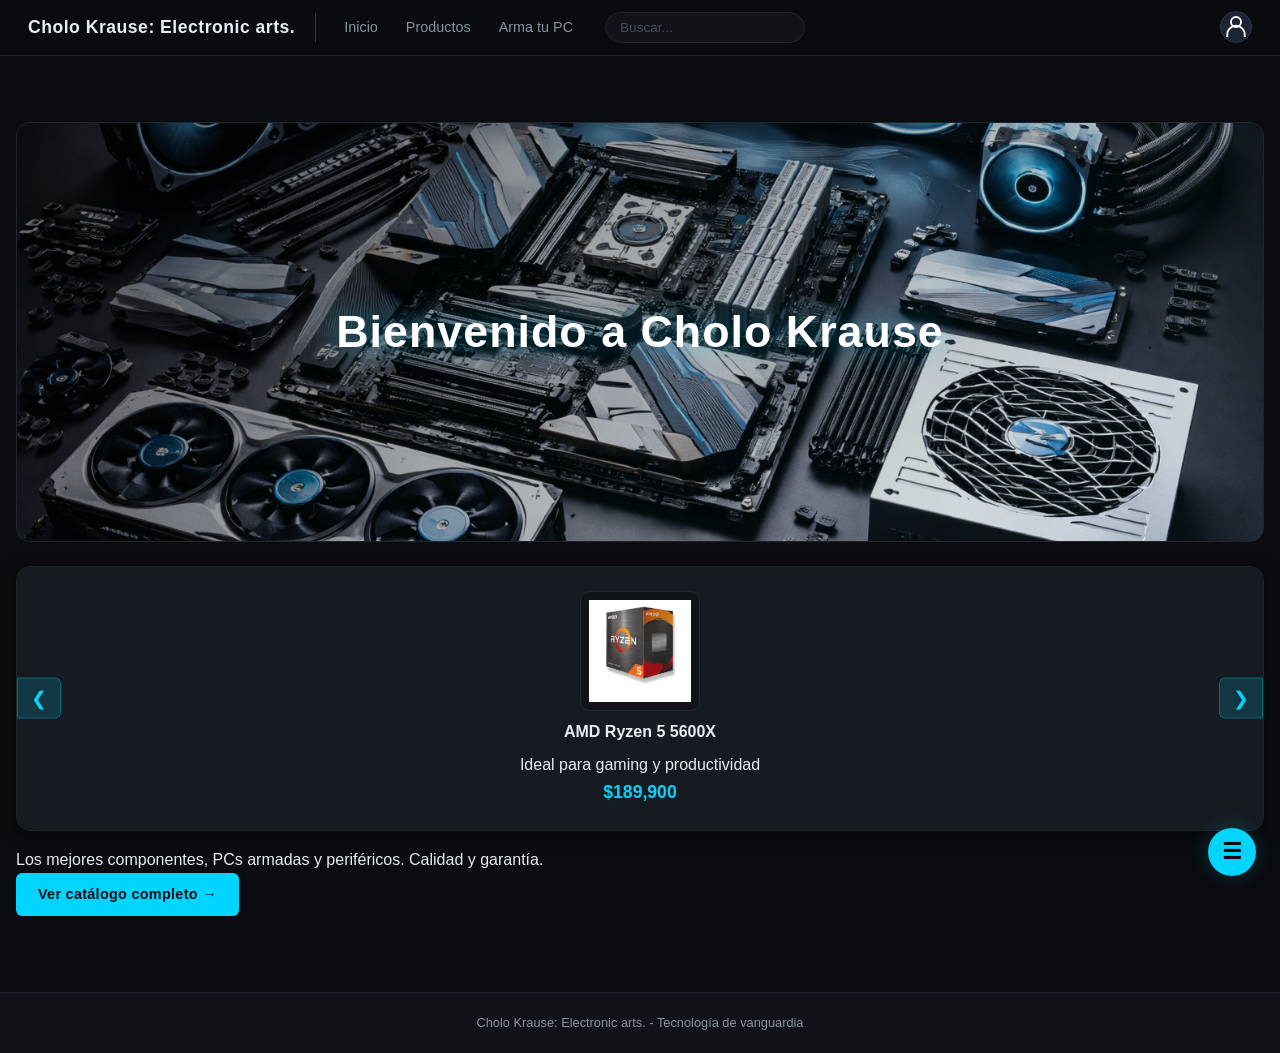
<file: index.html>
﻿﻿﻿<!DOCTYPE html>
<html lang="es">
<head>
    <meta charset="UTF-8">
    <title>Cholo Krause: Electronic arts.</title>
    <link rel="stylesheet" href="style.css">
    <style>
        .toast-container {
            position: fixed;
            bottom: 20px;
            right: 20px;
            z-index: 9999;
            display: flex;
            flex-direction: column;
            gap: 10px;
        }
        .toast {
            padding: 12px 24px;
            border-radius: 8px;
            color: #fff;
            font-weight: 500;
            box-shadow: 0 4px 12px rgba(0,0,0,0.15);
            opacity: 0;
            transform: translateY(20px);
            transition: all 0.3s ease;
            min-width: 200px;
            max-width: 350px;
        }
        .toast.show { opacity: 1; transform: translateY(0); }
        .toast.success { background-color: #28a745; }
        .toast.error { background-color: #dc3545; }
        .toast.info { background-color: #17a2b8; }
    </style>
</head>
<body>
<header>
    <div class="logo">Cholo Krause: Electronic arts.</div>
    <nav>
        <a href="index.html">Inicio</a>
        <a href="productos.html">Productos</a>
        <a href="armatupc.html">Arma tu PC</a>
    </nav>
    <div class="buscador">
        <input type="text" id="globalSearch" placeholder="Buscar...">
    </div>
    <div class="usuario">
        <a href="login.html">
            <svg class="user-icon" width="32" height="32" viewBox="0 0 24 24" fill="none" xmlns="http://www.w3.org/2000/svg">
                <circle cx="12" cy="8" r="4" stroke="white" stroke-width="1.5"/>
                <path d="M5 20v-2a7 7 0 0 1 14 0v2" stroke="white" stroke-width="1.5"/>
            </svg>
        </a>
        <span class="user-name" id="userNameDisplay"></span>
    </div>
</header>

<main>
    <div class="main-container">
        <section class="banner">
            <h1>Bienvenido a Cholo Krause</h1>
        </section>

        <div class="slider-container">
            <div class="slider" id="slider"></div>
            <button class="prev" id="prevBtn">❮</button>
            <button class="next" id="nextBtn">❯</button>
        </div>

        <section class="info">
            <p>Los mejores componentes, PCs armadas y periféricos. Calidad y garantía.</p>
            <a href="productos.html" class="btn">Ver catálogo completo →</a>
        </section>
    </div>
</main>

<footer>
    <p>Cholo Krause: Electronic arts. - Tecnología de vanguardia</p>
</footer>

<div class="floating-menu-container">
    <button class="floating-button">☰</button>
    <div class="floating-menu">
        <a href="carrito.html">Carrito</a>
        <a href="favoritos.html">Favoritos</a>
        <a href="preguntasfrecuentes.html">FAQ</a>
        <a href="contacto.html">Contacto</a>
    </div>
</div>

<div class="toast-container" id="toastContainer"></div>

<script src="database.js"></script>
<script>
    function mostrarToast(mensaje, tipo = 'info') {
        const container = document.getElementById('toastContainer');
        const toast = document.createElement('div');
        toast.className = `toast ${tipo}`;
        toast.textContent = mensaje;
        container.appendChild(toast);
        setTimeout(() => toast.classList.add('show'), 10);
        setTimeout(() => {
            toast.classList.remove('show');
            setTimeout(() => toast.remove(), 300);
        }, 3000);
    }

    const currentUser = JSON.parse(localStorage.getItem('currentUser'));
    const userNameSpan = document.getElementById('userNameDisplay');
    if (currentUser && userNameSpan) userNameSpan.textContent = currentUser.name;

    const populares = getAllProducts().slice(0,5);
    const sliderDiv = document.getElementById('slider');
    let slideIndex = 0;

    function renderSlider() {
        sliderDiv.innerHTML = '';
        populares.forEach(prod => {
            const slide = document.createElement('div');
            slide.className = 'slide';
            slide.innerHTML = `
                <a href="producto-detalle.html?id=${prod.id}">
                    <div class="product-image"><img src="imagenes/${prod.imagen}" alt="${prod.nombre}" style="max-width:150px; margin:0 auto;"></div>
                    <h3>${prod.nombre}</h3>
                    <p>${prod.descripcion.substring(0,80)}</p>
                    <p class="price">$${prod.precio.toLocaleString()}</p>
                </a>
            `;
            sliderDiv.appendChild(slide);
        });
        updateSlider();
    }

    function updateSlider() {
        sliderDiv.style.transform = `translateX(-${slideIndex * 100}%)`;
    }

    document.getElementById('prevBtn').addEventListener('click', () => {
        slideIndex = (slideIndex - 1 + populares.length) % populares.length;
        updateSlider();
    });
    document.getElementById('nextBtn').addEventListener('click', () => {
        slideIndex = (slideIndex + 1) % populares.length;
        updateSlider();
    });

    renderSlider();

    document.getElementById('globalSearch').addEventListener('keypress', (e) => {
        if (e.key === 'Enter') window.location.href = `productos-lista.html?buscar=${encodeURIComponent(e.target.value)}`;
    });

    const floatingButton = document.querySelector('.floating-button');
    const floatingMenu = document.querySelector('.floating-menu');
    if (floatingButton && floatingMenu) {
        floatingButton.addEventListener('click', (e) => { e.stopPropagation(); floatingMenu.classList.toggle('show'); });
        document.addEventListener('click', (e) => { if (!floatingButton.contains(e.target) && !floatingMenu.contains(e.target)) floatingMenu.classList.remove('show'); });
    }
</script>
</body>
</html>
</file>
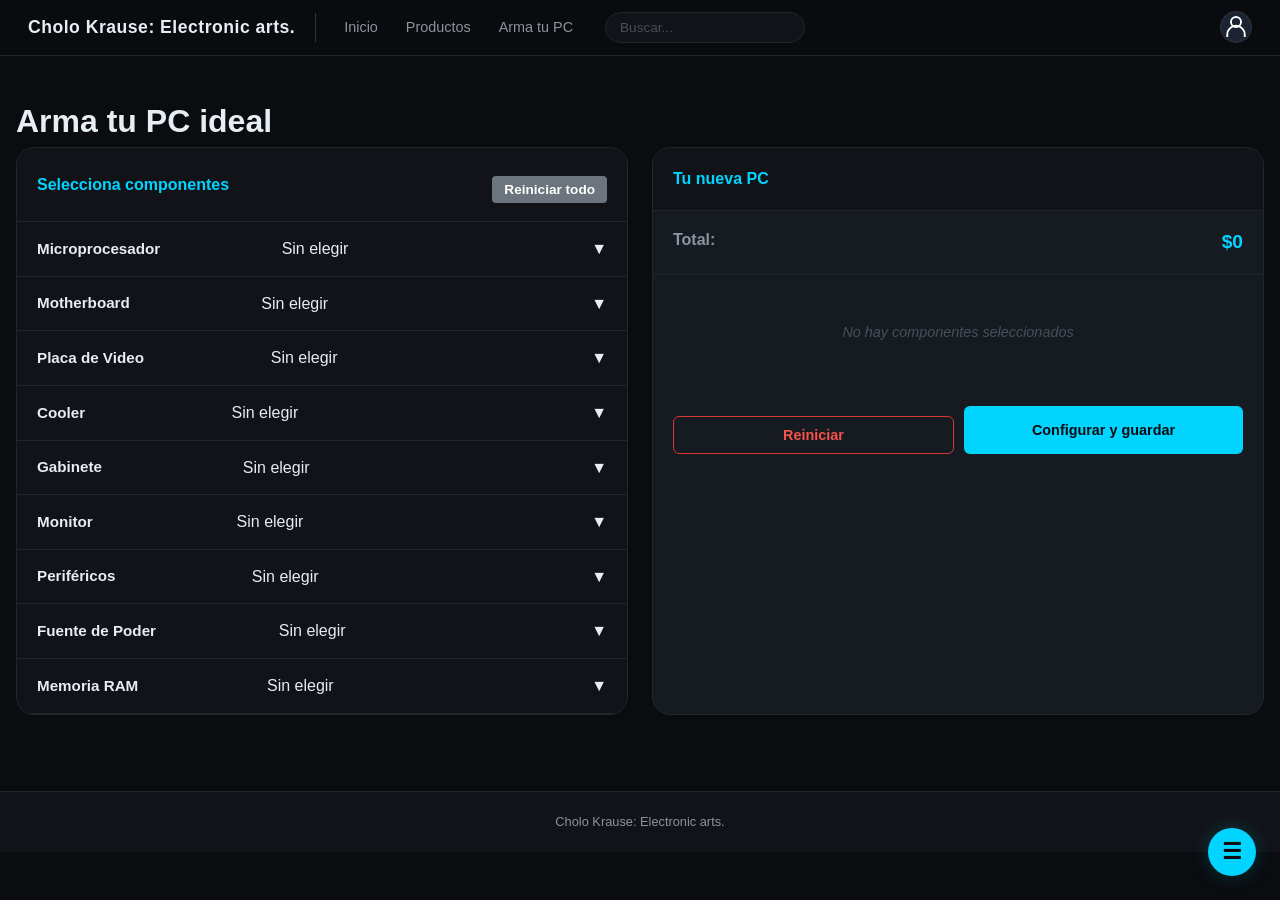
<file: armatupc.html>
﻿<!DOCTYPE html>
<html lang="es">
<head>
    <meta charset="UTF-8">
    <title>Cholo Krause: Electronic arts. - Arma tu PC</title>
    <link rel="stylesheet" href="style.css">
    <style>
        /* Estilos adicionales para notificaciones y mejoras */
        .toast-container {
            position: fixed;
            bottom: 20px;
            right: 20px;
            z-index: 9999;
            display: flex;
            flex-direction: column;
            gap: 10px;
        }
        .toast {
            padding: 12px 24px;
            border-radius: 8px;
            color: #fff;
            font-weight: 500;
            box-shadow: 0 4px 12px rgba(0,0,0,0.15);
            opacity: 0;
            transform: translateY(20px);
            transition: all 0.3s ease;
            min-width: 200px;
            max-width: 350px;
        }
        .toast.show {
            opacity: 1;
            transform: translateY(0);
        }
        .toast.success { background-color: #28a745; }
        .toast.error { background-color: #dc3545; }
        .toast.info { background-color: #17a2b8; }
        .componente-header { cursor: pointer; }
        .btn-reset, .btn-saltar { background: #6c757d; color: white; border: none; padding: 6px 12px; border-radius: 4px; cursor: pointer; }
        .btn-reset:hover, .btn-saltar:hover { background: #5a6268; }
        .btn-configurar { background: #007bff; color: white; border: none; padding: 10px 20px; border-radius: 4px; cursor: pointer; }
        .btn-configurar:hover { background: #0069d9; }
        .opcion-card.seleccionada { border: 2px solid #007bff; background: #e7f3ff; }
    </style>
</head>
<body>
<header>
    <div class="logo">Cholo Krause: Electronic arts.</div>
    <nav>
        <a href="index.html">Inicio</a>
        <a href="productos.html">Productos</a>
        <a href="armatupc.html">Arma tu PC</a>
    </nav>
    <div class="buscador">
        <input type="text" id="globalSearch" placeholder="Buscar...">
    </div>
    <div class="usuario">
        <a href="login.html">
            <svg class="user-icon" width="32" height="32" viewBox="0 0 24 24" fill="none" xmlns="http://www.w3.org/2000/svg">
                <circle cx="12" cy="8" r="4" stroke="white" stroke-width="1.5"/>
                <path d="M5 20v-2a7 7 0 0 1 14 0v2" stroke="white" stroke-width="1.5"/>
            </svg>
        </a>
        <span class="user-name" id="userNameDisplay"></span>
    </div>
</header>

<main>
    <div class="main-container">
        <h1>Arma tu PC ideal</h1>
        <div class="configurador-container">
            <div class="componentes-panel">
                <div class="componentes-header">
                    <h2>Selecciona componentes</h2>
                    <button class="btn-reset" id="resetAllBtn">Reiniciar todo</button>
                </div>
                <div id="componentesLista"></div>
            </div>
            <div class="resumen-panel">
                <div class="resumen-header">
                    <h2>Tu nueva PC</h2>
                </div>
                <div class="resumen-total">
                    <span>Total:</span>
                    <span id="totalPrecio">$0</span>
                </div>
                <div id="resumenLista" class="resumen-lista"></div>
                <div class="resumen-acciones">
                    <button id="resetBtn" class="btn-reset">Reiniciar</button>
                    <button id="configurarBtn" class="btn-configurar">Configurar y guardar</button>
                </div>
            </div>
        </div>
    </div>
</main>

<footer>
    <p>Cholo Krause: Electronic arts.</p>
</footer>

<div class="floating-menu-container">
    <button class="floating-button">☰</button>
    <div class="floating-menu">
        <a href="carrito.html">Carrito</a>
        <a href="favoritos.html">Favoritos</a>
        <a href="preguntasfrecuentes.html">FAQ</a>
        <a href="contacto.html">Contacto</a>
    </div>
</div>

<!-- Contenedor de notificaciones Toast -->
<div class="toast-container" id="toastContainer"></div>

<script src="database.js"></script>
<script>
    // --- Funciones de notificación Toast ---
    function mostrarToast(mensaje, tipo = 'info') {
        const container = document.getElementById('toastContainer');
        const toast = document.createElement('div');
        toast.className = `toast ${tipo}`;
        toast.textContent = mensaje;
        container.appendChild(toast);
        setTimeout(() => toast.classList.add('show'), 10);
        setTimeout(() => {
            toast.classList.remove('show');
            setTimeout(() => toast.remove(), 300);
        }, 3000);
    }

    // Mapeo de categorías UI a base de datos
    const categoriasUI = [
        "microprocesador", "mother", "placas_video", "coolers", "gabinetes", "monitores", "perifericos", "fuentes_poder"
    ];
    const nombresMostrar = {
        microprocesador: "Procesador",
        mother: "Motherboard",
        placas_video: "Placa de video",
        coolers: "Cooler",
        gabinetes: "Gabinete",
        monitores: "Monitor",
        perifericos: "Periféricos",
        fuentes_poder: "Fuente de poder"
    };
    const dbMap = {
        microprocesador: "procesadores",
        mother: "motherboards",
        placas_video: "placas_video",
        coolers: "coolers",
        gabinetes: "gabinetes",
        monitores: "monitores",
        perifericos: "perifericos",
        fuentes_poder: "fuentes_poder"
    };

    let selecciones = {};
    let seleccionRAM = { cantidad: 1, producto: null };

    function initSelecciones() {
        categoriasUI.forEach(cat => { selecciones[cat] = null; });
        seleccionRAM = { cantidad: 1, producto: null };
    }
    initSelecciones();

    function calcularConsumoTotal() {
        let total = 50;
        if (selecciones.microprocesador) total += selecciones.microprocesador.tdp || 65;
        if (selecciones.placas_video) total += selecciones.placas_video.consumo || 0;
        if (selecciones.coolers) total += 10;
        return total;
    }

    function getOpcionesCompatibles(categoriaUID) {
        const dbCat = dbMap[categoriaUID];
        if (!dbCat) return [];
        let opciones = [...(productosDB[dbCat] || [])];
        const cpu = selecciones.microprocesador;
        const mother = selecciones.mother;
        
        if (categoriaUID === "mother" && cpu) {
            opciones = opciones.filter(mb => mb.socket === cpu.socket);
        }
        if (categoriaUID === "microprocesador" && mother) {
            opciones = opciones.filter(cpu2 => cpu2.socket === mother.socket);
        }
        if (categoriaUID === "fuentes_poder") {
            const consumo = calcularConsumoTotal();
            if (consumo > 0) {
                opciones = opciones.filter(psu => psu.potencia >= consumo);
            }
        }
        if (categoriaUID === "coolers" && cpu) {
            opciones = opciones.filter(cooler => cooler.socket_compatible?.includes(cpu.socket));
        }
        return opciones;
    }

    function getOpcionesRAMCompatibles() {
        let opciones = [...(productosDB.memorias_ram || [])];
        const mother = selecciones.mother;
        if (mother && mother.tipo_ram) {
            opciones = opciones.filter(ram => ram.tipo === mother.tipo_ram);
        }
        return opciones;
    }

    function renderizarComponentes() {
        const container = document.getElementById('componentesLista');
        let html = '';
        html += generarCategoriaHTML("microprocesador", "Microprocesador", getOpcionesCompatibles("microprocesador"));
        html += generarCategoriaHTML("mother", "Motherboard", getOpcionesCompatibles("mother"));
        html += generarCategoriaHTML("placas_video", "Placa de Video", getOpcionesCompatibles("placas_video"));
        html += generarCategoriaHTML("coolers", "Cooler", getOpcionesCompatibles("coolers"));
        html += generarCategoriaHTML("gabinetes", "Gabinete", productosDB.gabinetes);
        html += generarCategoriaHTML("monitores", "Monitor", productosDB.monitores);
        html += generarCategoriaHTML("perifericos", "Periféricos", productosDB.perifericos);
        html += generarCategoriaHTML("fuentes_poder", "Fuente de Poder", getOpcionesCompatibles("fuentes_poder"));
        html += generarCategoriaRAM();
        container.innerHTML = html;
    }

    function generarCategoriaHTML(catKey, nombre, opciones) {
        const seleccionado = selecciones[catKey];
        const tieneSeleccion = seleccionado ? `✅ ${seleccionado.nombre}` : "Sin elegir";
        const precioSeleccion = seleccionado ? `$${seleccionado.precio.toLocaleString()}` : "";
        let opcionesHTML = "";
        opciones.forEach(op => {
            const isSelected = seleccionado && seleccionado.id === op.id;
            opcionesHTML += `<div class="opcion-card ${isSelected ? 'seleccionada' : ''}" onclick="seleccionar('${catKey}', ${op.id})">
                                <strong>${op.nombre}</strong><br>
                                <small>$${op.precio.toLocaleString()}</small>
                                ${op.stock !== undefined ? `<br><small style="color:${op.stock > 0 ? 'green' : 'red'};">${op.stock > 0 ? `Stock: ${op.stock}` : 'Sin stock'}</small>` : ''}
                            </div>`;
        });
        return `
            <div class="componente-item">
                <div class="componente-header" onclick="toggle('${catKey}')">
                    <span class="componente-nombre">${nombre}</span>
                    <span>${tieneSeleccion}</span>
                    <span>${precioSeleccion}</span>
                    <span id="icono-${catKey}">▼</span>
                </div>
                <div class="componente-contenido" id="contenido-${catKey}">
                    <div class="opciones-grid">${opcionesHTML}</div>
                    <button class="btn-saltar" onclick="saltar('${catKey}')">Omitir</button>
                </div>
            </div>
        `;
    }

    function generarCategoriaRAM() {
        const opcionesRAM = getOpcionesRAMCompatibles();
        const seleccionado = seleccionRAM.producto;
        const tieneSeleccion = seleccionado ? `✅ ${seleccionado.nombre} x${seleccionRAM.cantidad}` : "Sin elegir";
        const precioTotal = seleccionado ? (seleccionado.precio * seleccionRAM.cantidad).toLocaleString() : "";
        let opcionesHTML = "";
        opcionesRAM.forEach(ram => {
            const isSelected = seleccionado && seleccionado.id === ram.id;
            opcionesHTML += `<div class="opcion-card ${isSelected ? 'seleccionada' : ''}" onclick="seleccionarRAM(${ram.id})">
                                <strong>${ram.nombre}</strong><br>
                                <small>$${ram.precio.toLocaleString()} c/u</small>
                                <br><small style="color:${ram.stock > 0 ? 'green' : 'red'};">${ram.stock > 0 ? `Stock: ${ram.stock}` : 'Sin stock'}</small>
                            </div>`;
        });
        if (opcionesRAM.length === 0) {
            opcionesHTML = '<div style="padding: 10px; color: #999;">No hay memorias RAM compatibles con la motherboard seleccionada.</div>';
        }
        return `
            <div class="componente-item">
                <div class="componente-header" onclick="toggle('ram')">
                    <span class="componente-nombre">Memoria RAM</span>
                    <span>${tieneSeleccion}</span>
                    <span>${precioTotal}</span>
                    <span id="icono-ram">▼</span>
                </div>
                <div class="componente-contenido" id="contenido-ram">
                    <div class="opciones-grid">${opcionesHTML}</div>
                    <div style="margin: 10px 0;">Cantidad de módulos: 
                        <input type="number" id="cantidadRAM" min="1" max="4" value="${seleccionRAM.cantidad}" onchange="cambiarCantidadRAM(this.value)">
                    </div>
                    <button class="btn-saltar" onclick="saltarRAM()">Omitir RAM</button>
                </div>
            </div>
        `;
    }

    window.toggle = function(id) {
        const contenido = document.getElementById(`contenido-${id}`);
        const icono = document.getElementById(`icono-${id}`);
        if (contenido.classList.contains('active')) {
            contenido.classList.remove('active');
            icono.classList.remove('rotado');
        } else {
            document.querySelectorAll('.componente-contenido').forEach(c => c.classList.remove('active'));
            document.querySelectorAll('.componente-icono').forEach(i => i.classList.remove('rotado'));
            contenido.classList.add('active');
            icono.classList.add('rotado');
        }
    };

    window.seleccionar = function(catKey, id) {
        const dbCat = dbMap[catKey];
        const producto = productosDB[dbCat]?.find(p => p.id === id);
        if (producto) {
            if (producto.stock <= 0) {
                mostrarToast('Producto sin stock disponible', 'error');
                return;
            }
            selecciones[catKey] = producto;
            if (catKey === "mother") {
                if (seleccionRAM.producto) {
                    const compatible = getOpcionesRAMCompatibles().some(ram => ram.id === seleccionRAM.producto.id);
                    if (!compatible) seleccionRAM.producto = null;
                }
            }
            renderizarComponentes();
            actualizarResumen();
            mostrarToast(`${producto.nombre} seleccionado`, 'success');
        }
    };

    window.saltar = function(catKey) {
        selecciones[catKey] = null;
        if (catKey === "mother") {
            seleccionRAM.producto = null;
        }
        renderizarComponentes();
        actualizarResumen();
        mostrarToast('Componente omitido', 'info');
    };

    window.seleccionarRAM = function(id) {
        const opcionesCompatibles = getOpcionesRAMCompatibles();
        const producto = opcionesCompatibles.find(p => p.id === id);
        if (producto) {
            if (producto.stock <= 0) {
                mostrarToast('Producto sin stock disponible', 'error');
                return;
            }
            seleccionRAM.producto = producto;
            renderizarComponentes();
            actualizarResumen();
            mostrarToast(`${producto.nombre} seleccionado`, 'success');
        } else {
            mostrarToast('Esta memoria no es compatible con la motherboard seleccionada.', 'error');
        }
    };

    window.saltarRAM = function() {
        seleccionRAM.producto = null;
        renderizarComponentes();
        actualizarResumen();
        mostrarToast('RAM omitida', 'info');
    };

    window.cambiarCantidadRAM = function(val) {
        seleccionRAM.cantidad = parseInt(val) || 1;
        renderizarComponentes();
        actualizarResumen();
    };

    window.eliminarItemResumen = function(tipo, id) {
        if (tipo === 'categoria') {
            for (let cat of categoriasUI) {
                if (selecciones[cat] && selecciones[cat].id === id) {
                    selecciones[cat] = null;
                    break;
                }
            }
            for (let cat of categoriasUI) {
                if (selecciones[cat] && selecciones[cat].id === id && cat === 'mother') {
                    seleccionRAM.producto = null;
                    break;
                }
            }
        } else if (tipo === 'ram') {
            seleccionRAM.producto = null;
        }
        renderizarComponentes();
        actualizarResumen();
        mostrarToast('Elemento eliminado', 'info');
    };

    function calcularTotal() {
        let total = 0;
        for (let cat of categoriasUI) {
            if (selecciones[cat]) total += selecciones[cat].precio;
        }
        if (seleccionRAM.producto) total += seleccionRAM.producto.precio * seleccionRAM.cantidad;
        return total;
    }

    function actualizarResumen() {
        const resumenDiv = document.getElementById('resumenLista');
        let html = '';
        for (let cat of categoriasUI) {
            if (selecciones[cat]) {
                const item = selecciones[cat];
                html += `
                    <div class="resumen-item">
                        <span class="resumen-nombre">${nombresMostrar[cat]}: ${item.nombre}</span>
                        <span class="resumen-precio">$${item.precio.toLocaleString()}</span>
                        <button class="resumen-borrar" onclick="eliminarItemResumen('categoria', ${item.id})">✕</button>
                    </div>
                `;
            }
        }
        if (seleccionRAM.producto) {
            const ram = seleccionRAM.producto;
            const subtotal = ram.precio * seleccionRAM.cantidad;
            html += `
                <div class="resumen-item">
                    <span class="resumen-nombre">RAM: ${ram.nombre} x${seleccionRAM.cantidad}</span>
                    <span class="resumen-precio">$${subtotal.toLocaleString()}</span>
                    <button class="resumen-borrar" onclick="eliminarItemResumen('ram')">✕</button>
                </div>
            `;
        }
        if (html === '') {
            html = '<div class="resumen-vacio">No hay componentes seleccionados</div>';
        }
        resumenDiv.innerHTML = html;
        document.getElementById('totalPrecio').innerHTML = `$${calcularTotal().toLocaleString()}`;
    }

    function reiniciar() {
        initSelecciones();
        renderizarComponentes();
        actualizarResumen();
        mostrarToast('Configuración reiniciada', 'info');
    }

    function configurarPC() {
        if (!selecciones.microprocesador && !selecciones.mother) {
            mostrarToast('Debes seleccionar al menos un componente principal.', 'error');
            return;
        }
        const total = calcularTotal();
        mostrarToast(`PC configurada con éxito. Total: $${total.toLocaleString()}. Guardada en tu perfil.`, 'success');
        const configs = JSON.parse(localStorage.getItem('configuraciones')) || [];
        configs.push({ id: Date.now(), fecha: new Date(), selecciones: JSON.parse(JSON.stringify(selecciones)), total });
        localStorage.setItem('configuraciones', JSON.stringify(configs));
    }

    document.getElementById('resetBtn').addEventListener('click', reiniciar);
    document.getElementById('resetAllBtn').addEventListener('click', reiniciar);
    document.getElementById('configurarBtn').addEventListener('click', configurarPC);

    const currentUser = JSON.parse(localStorage.getItem('currentUser'));
    const userNameSpan = document.getElementById('userNameDisplay');
    if (currentUser && userNameSpan) userNameSpan.textContent = currentUser.name;

    document.getElementById('globalSearch').addEventListener('keypress', (e) => {
        if (e.key === 'Enter') window.location.href = `productos-lista.html?buscar=${encodeURIComponent(e.target.value)}`;
    });

    const floatingButton = document.querySelector('.floating-button');
    const floatingMenu = document.querySelector('.floating-menu');
    if (floatingButton && floatingMenu) {
        floatingButton.addEventListener('click', (e) => { e.stopPropagation(); floatingMenu.classList.toggle('show'); });
        document.addEventListener('click', (e) => { if (!floatingButton.contains(e.target) && !floatingMenu.contains(e.target)) floatingMenu.classList.remove('show'); });
    }

    renderizarComponentes();
    actualizarResumen();
</script>
</body>
</html>
</file>
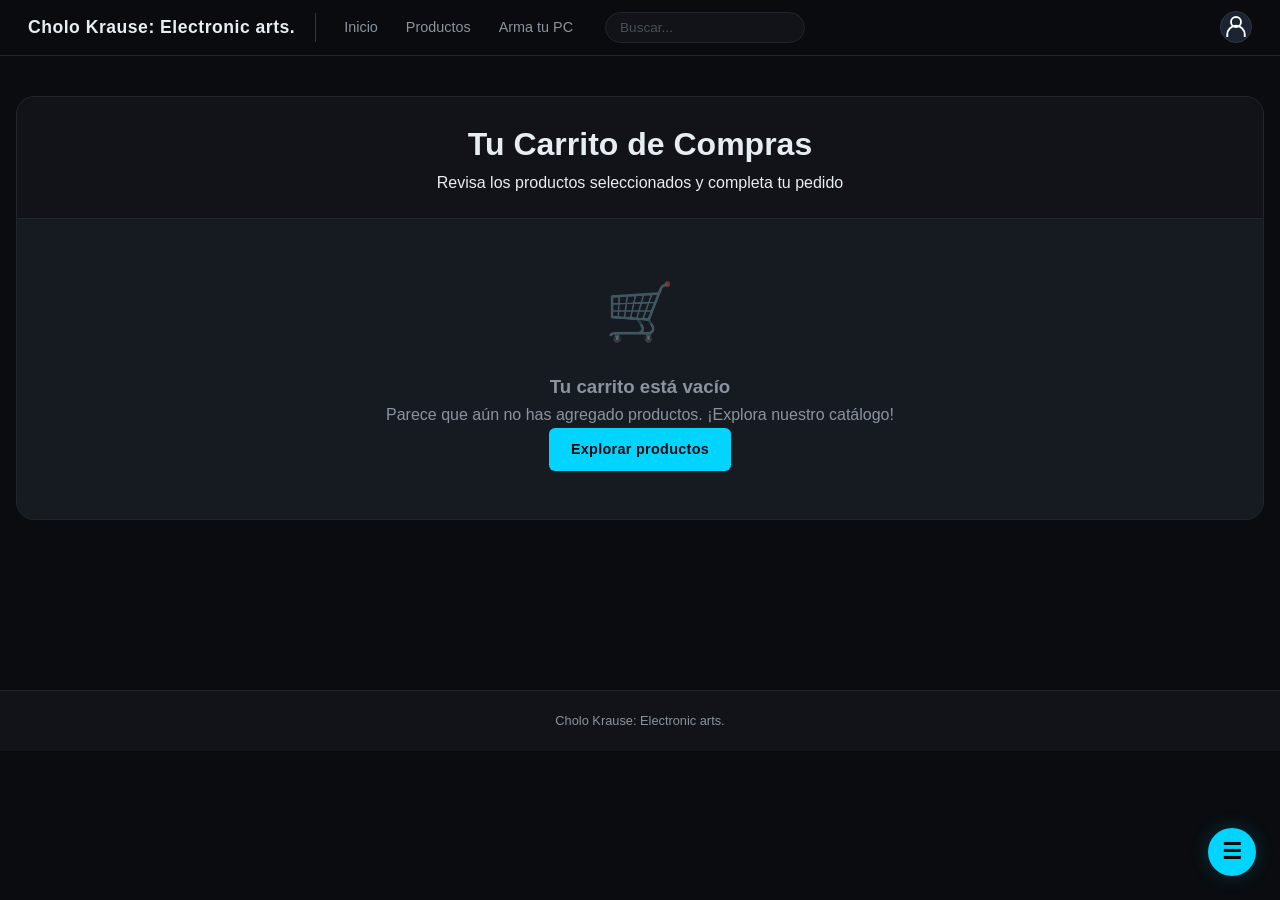
<file: carrito.html>
﻿<!DOCTYPE html>
<html lang="es">
<head>
    <meta charset="UTF-8">
    <title>Cholo Krause: Electronic arts. - Carrito de compras</title>
    <link rel="stylesheet" href="style.css">
    <style>
        .toast-container {
            position: fixed;
            bottom: 20px;
            right: 20px;
            z-index: 9999;
            display: flex;
            flex-direction: column;
            gap: 10px;
        }
        .toast {
            padding: 12px 24px;
            border-radius: 8px;
            color: #fff;
            font-weight: 500;
            box-shadow: 0 4px 12px rgba(0,0,0,0.15);
            opacity: 0;
            transform: translateY(20px);
            transition: all 0.3s ease;
            min-width: 200px;
            max-width: 350px;
        }
        .toast.show { opacity: 1; transform: translateY(0); }
        .toast.success { background-color: #28a745; }
        .toast.error { background-color: #dc3545; }
        .toast.info { background-color: #17a2b8; }
        .carrito-tabla td { vertical-align: middle; }
        .stock-info { font-size: 0.8rem; color: #6c757d; }
        .sin-stock { color: #dc3545; font-weight: bold; }
    </style>
</head>
<body>
<header>
    <div class="logo">Cholo Krause: Electronic arts.</div>
    <nav>
        <a href="index.html">Inicio</a>
        <a href="productos.html">Productos</a>
        <a href="armatupc.html">Arma tu PC</a>
    </nav>
    <div class="buscador">
        <input type="text" id="globalSearch" placeholder="Buscar...">
    </div>
    <div class="usuario">
        <a href="login.html">
            <svg class="user-icon" width="32" height="32" viewBox="0 0 24 24" fill="none" xmlns="http://www.w3.org/2000/svg">
                <circle cx="12" cy="8" r="4" stroke="white" stroke-width="1.5"/>
                <path d="M5 20v-2a7 7 0 0 1 14 0v2" stroke="white" stroke-width="1.5"/>
            </svg>
        </a>
        <span class="user-name" id="userNameDisplay"></span>
    </div>
</header>

<main>
    <div class="main-container">
        <div class="carrito-container">
            <div class="carrito-header">
                <h1>Tu Carrito de Compras</h1>
                <p>Revisa los productos seleccionados y completa tu pedido</p>
            </div>
            <div id="carritoContent" class="carrito-content"></div>
        </div>
    </div>
</main>

<footer>
    <p>Cholo Krause: Electronic arts.</p>
</footer>

<div class="floating-menu-container">
    <button class="floating-button">☰</button>
    <div class="floating-menu">
        <a href="carrito.html">Carrito</a>
        <a href="favoritos.html">Favoritos</a>
        <a href="preguntasfrecuentes.html">FAQ</a>
        <a href="contacto.html">Contacto</a>
    </div>
</div>

<div class="toast-container" id="toastContainer"></div>

<script src="database.js"></script>
<script>
    // Toast
    function mostrarToast(mensaje, tipo = 'info') {
        const container = document.getElementById('toastContainer');
        const toast = document.createElement('div');
        toast.className = `toast ${tipo}`;
        toast.textContent = mensaje;
        container.appendChild(toast);
        setTimeout(() => toast.classList.add('show'), 10);
        setTimeout(() => {
            toast.classList.remove('show');
            setTimeout(() => toast.remove(), 300);
        }, 3000);
    }

    let carrito = JSON.parse(localStorage.getItem('carrito')) || [];
    let descuentoAplicado = 0;
    let codigoCupon = '';

    function guardarCarrito() {
        localStorage.setItem('carrito', JSON.stringify(carrito));
        renderizarCarrito();
    }

    function actualizarCantidad(idx, nueva) {
        const item = carrito[idx];
        if (!item) return;
        const producto = getProductById(item.id);
        if (!producto) return;
        if (nueva < 1) {
            eliminarProducto(idx);
            return;
        }
        if (nueva > producto.stock) {
            mostrarToast(`Stock insuficiente. Disponible: ${producto.stock}`, 'error');
            return;
        }
        carrito[idx].cantidad = Math.min(99, nueva);
        guardarCarrito();
    }

    function eliminarProducto(idx) {
        if (confirm('¿Eliminar este producto del carrito?')) {
            carrito.splice(idx, 1);
            guardarCarrito();
            mostrarToast('Producto eliminado', 'info');
        }
    }

    function vaciarCarrito() {
        if (confirm('¿Vaciar todo el carrito?')) {
            carrito = [];
            guardarCarrito();
            mostrarToast('Carrito vaciado', 'info');
        }
    }

    function calcularSubtotal() {
        return carrito.reduce((total, item) => total + (item.precio * (item.cantidad || 1)), 0);
    }

    function calcularEnvio() {
        const subtotal = calcularSubtotal();
        if (subtotal === 0) return 0;
        if (subtotal > 150000) return 0;
        return 5000;
    }

    function calcularTotal() {
        const subtotal = calcularSubtotal();
        const envio = calcularEnvio();
        const descuentoValor = (subtotal * descuentoAplicado) / 100;
        return subtotal + envio - descuentoValor;
    }

    function aplicarCupon() {
        const cuponInput = document.getElementById('cuponInput');
        const codigo = cuponInput.value.trim().toUpperCase();
        if (codigo === 'BIENVENIDO10') {
            descuentoAplicado = 10;
            codigoCupon = codigo;
            mostrarToast('Cupón aplicado: 10% de descuento', 'success');
        } else if (codigo === 'KRAUSE5') {
            descuentoAplicado = 5;
            codigoCupon = codigo;
            mostrarToast('Cupón aplicado: 5% de descuento', 'success');
        } else if (codigo !== '') {
            mostrarToast('Cupón no válido', 'error');
            return;
        }
        if (codigo === '') {
            descuentoAplicado = 0;
            codigoCupon = '';
            mostrarToast('Cupón eliminado', 'info');
        }
        renderizarCarrito();
        cuponInput.value = '';
    }

    function obtenerCategoriaPorId(id) {
        for (let cat in productosDB) {
            if (productosDB[cat].some(p => p.id === id)) return cat;
        }
        return 'procesadores';
    }

    function agregarAlCarrito(producto) {
        if (producto.stock <= 0) {
            mostrarToast('Producto sin stock', 'error');
            return;
        }
        const existente = carrito.find(item => item.id === producto.id);
        if (existente) {
            if (existente.cantidad >= producto.stock) {
                mostrarToast('No hay más stock disponible', 'error');
                return;
            }
            existente.cantidad += 1;
        } else {
            carrito.push({ ...producto, cantidad: 1 });
        }
        guardarCarrito();
        mostrarToast(`${producto.nombre} agregado al carrito`, 'success');
    }

    function finalizarCompra() {
        if (carrito.length === 0) {
            mostrarToast('Tu carrito está vacío. Agrega productos antes de finalizar.', 'error');
            return;
        }
        // Verificar stock de todos los items antes de finalizar
        for (let item of carrito) {
            const prod = getProductById(item.id);
            if (!prod || item.cantidad > prod.stock) {
                mostrarToast(`Stock insuficiente para ${item.nombre}. Disponible: ${prod ? prod.stock : 0}`, 'error');
                return;
            }
        }
        const total = calcularTotal();
        // Simular compra: descontar stock (en una app real se haría en backend)
        carrito.forEach(item => {
            const prod = getProductById(item.id);
            if (prod) prod.stock -= item.cantidad;
        });
        // Actualizar database (simulado, en localstorage)
        // En una implementación real se enviaría al servidor.
        // Aquí guardamos el nuevo stock en localStorage para persistencia simulada.
        localStorage.setItem('productosDB', JSON.stringify(productosDB));
        mostrarToast(`¡Compra finalizada! Total: $${total.toLocaleString()}. Gracias por tu compra.`, 'success');
        carrito = [];
        guardarCarrito();
    }

    function renderizarCarrito() {
        const container = document.getElementById('carritoContent');
        const subtotal = calcularSubtotal();
        const envio = calcularEnvio();
        const descuentoValor = (subtotal * descuentoAplicado) / 100;
        const total = calcularTotal();

        if (carrito.length === 0) {
            container.innerHTML = `
                <div class="carrito-vacio">
                    <div class="icono-carrito">🛒</div>
                    <h3>Tu carrito está vacío</h3>
                    <p>Parece que aún no has agregado productos. ¡Explora nuestro catálogo!</p>
                    <a href="productos.html" class="btn">Explorar productos</a>
                </div>
            `;
            return;
        }

        let productosHtml = `
            <div class="carrito-tabla-wrapper">
                <table class="carrito-tabla">
                    <thead>
                        <tr>
                            <th>Producto</th>
                            <th>Precio unitario</th>
                            <th>Cantidad</th>
                            <th>Subtotal</th>
                            <th></th>
                        </tr>
                    </thead>
                    <tbody>
        `;
        carrito.forEach((item, idx) => {
            const producto = getProductById(item.id);
            const cantidad = item.cantidad || 1;
            const subtotalItem = item.precio * cantidad;
            const stockDisponible = producto ? producto.stock : 0;
            productosHtml += `
                <tr>
                    <td data-label="Producto">
                        <div class="carrito-producto">
                            <div class="carrito-producto-info">
                                <h4>${item.nombre}</h4>
                                <p>${item.marca || ''} ${item.socket ? `- ${item.socket}` : ''}</p>
                                <span class="stock-info">Stock: ${stockDisponible}</span>
                                ${cantidad > stockDisponible ? '<span class="sin-stock"> (Stock insuficiente)</span>' : ''}
                            </div>
                        </div>
                    </td>
                    <td data-label="Precio unitario">$${item.precio.toLocaleString()}</td>
                    <td data-label="Cantidad">
                        <div class="cantidad-control">
                            <button class="cantidad-btn" onclick="actualizarCantidad(${idx}, ${cantidad - 1})">-</button>
                            <span class="cantidad-num">${cantidad}</span>
                            <button class="cantidad-btn" onclick="actualizarCantidad(${idx}, ${cantidad + 1})">+</button>
                        </div>
                    </td>
                    <td data-label="Subtotal">$${subtotalItem.toLocaleString()}</td>
                    <td data-label="Eliminar"><button class="btn-eliminar" onclick="eliminarProducto(${idx})">Eliminar</button></td>
                </tr>
            `;
        });
        productosHtml += `
                    </tbody>
                </table>
            </div>
        `;

        const resumenHtml = `
            <div class="carrito-resumen">
                <div class="resumen-detalle">
                    <div class="resumen-fila"><span>Subtotal</span><span>$${subtotal.toLocaleString()}</span></div>
                    <div class="resumen-fila"><span>Envío</span><span>${envio === 0 ? 'Gratis' : `$${envio.toLocaleString()}`}</span></div>
                    ${descuentoAplicado > 0 ? `<div class="resumen-fila"><span>Descuento (${descuentoAplicado}%)</span><span> -$${descuentoValor.toLocaleString()}</span></div>` : ''}
                    <div class="resumen-fila total"><span>Total</span><span>$${total.toLocaleString()}</span></div>
                </div>
                <div class="resumen-acciones">
                    <div class="cupon-section">
                        <input type="text" id="cuponInput" placeholder="Código de cupón" class="cupon-input">
                        <button class="btn-cupon" onclick="aplicarCupon()">Aplicar</button>
                    </div>
                    <div class="botones-accion">
                        <button class="btn-vaciar" onclick="vaciarCarrito()">Vaciar carrito</button>
                        <button class="btn-finalizar" onclick="finalizarCompra()">Finalizar compra</button>
                    </div>
                    <a href="productos.html" class="seguir-comprando">Seguir comprando</a>
                </div>
            </div>
        `;

        container.innerHTML = productosHtml + resumenHtml;
    }

    // Exponer funciones globales
    window.actualizarCantidad = actualizarCantidad;
    window.eliminarProducto = eliminarProducto;
    window.vaciarCarrito = vaciarCarrito;
    window.finalizarCompra = finalizarCompra;
    window.aplicarCupon = aplicarCupon;
    window.agregarAlCarrito = agregarAlCarrito;

    renderizarCarrito();

    const currentUser = JSON.parse(localStorage.getItem('currentUser'));
    const userNameSpan = document.getElementById('userNameDisplay');
    if (currentUser) userNameSpan.textContent = currentUser.name;

    document.getElementById('globalSearch').addEventListener('keypress', (e) => {
        if (e.key === 'Enter') window.location.href = `productos-lista.html?buscar=${encodeURIComponent(e.target.value)}`;
    });

    const floatingButton = document.querySelector('.floating-button');
    const floatingMenu = document.querySelector('.floating-menu');
    if (floatingButton && floatingMenu) {
        floatingButton.addEventListener('click', (e) => { e.stopPropagation(); floatingMenu.classList.toggle('show'); });
        document.addEventListener('click', (e) => { if (!floatingButton.contains(e.target) && !floatingMenu.contains(e.target)) floatingMenu.classList.remove('show'); });
    }
</script>
</body>
</html>
</file>
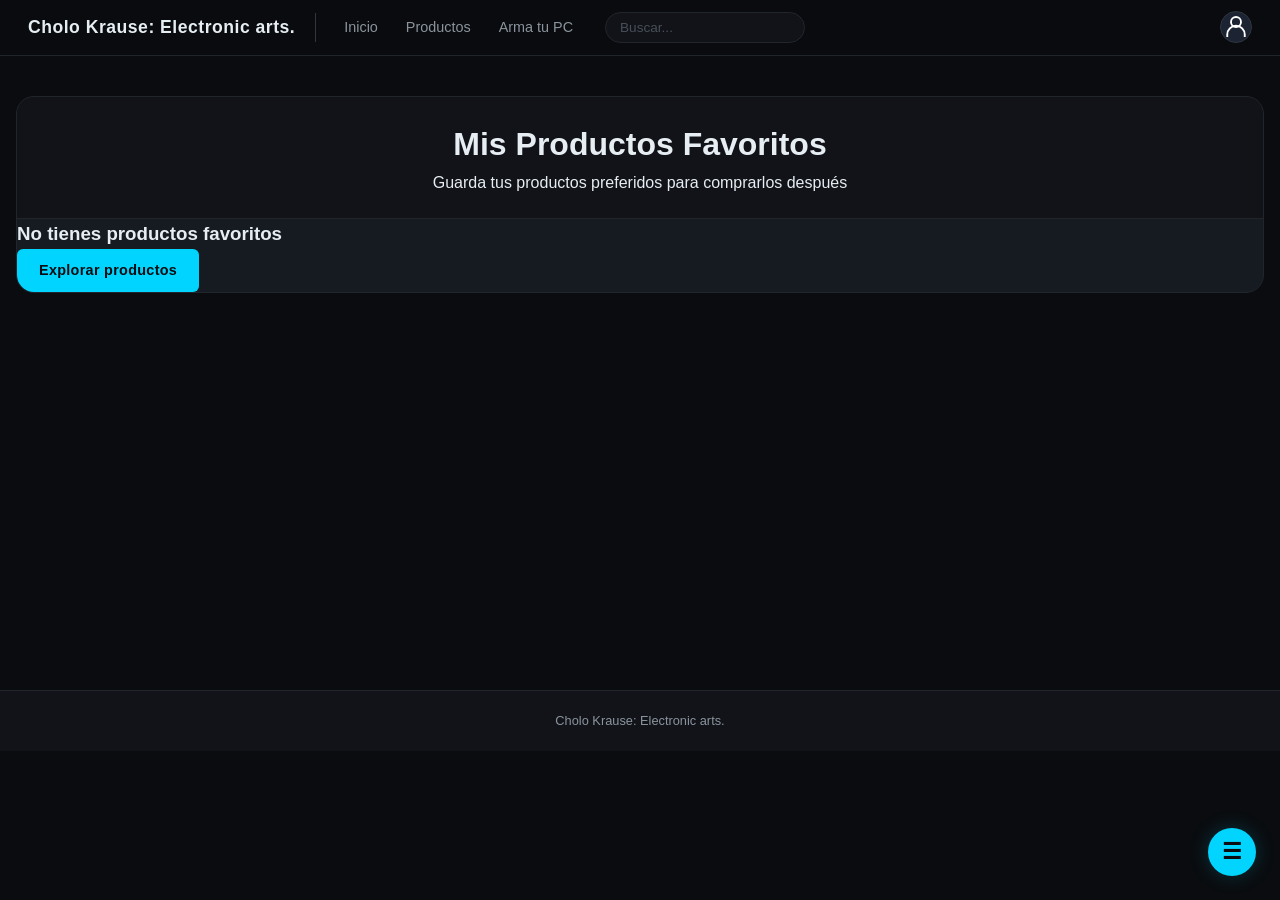
<file: favoritos.html>
﻿<!DOCTYPE html>
<html lang="es">
<head>
    <meta charset="UTF-8">
    <title>Cholo Krause: Electronic arts. - Favoritos</title>
    <link rel="stylesheet" href="style.css">
    <style>
        .toast-container {
            position: fixed;
            bottom: 20px;
            right: 20px;
            z-index: 9999;
            display: flex;
            flex-direction: column;
            gap: 10px;
        }
        .toast {
            padding: 12px 24px;
            border-radius: 8px;
            color: #fff;
            font-weight: 500;
            box-shadow: 0 4px 12px rgba(0,0,0,0.15);
            opacity: 0;
            transform: translateY(20px);
            transition: all 0.3s ease;
            min-width: 200px;
            max-width: 350px;
        }
        .toast.show { opacity: 1; transform: translateY(0); }
        .toast.success { background-color: #28a745; }
        .toast.error { background-color: #dc3545; }
        .toast.info { background-color: #17a2b8; }
    </style>
</head>
<body>
<header>
    <div class="logo">Cholo Krause: Electronic arts.</div>
    <nav>
        <a href="index.html">Inicio</a>
        <a href="productos.html">Productos</a>
        <a href="armatupc.html">Arma tu PC</a>
    </nav>
    <div class="buscador">
        <input type="text" id="globalSearch" placeholder="Buscar...">
    </div>
    <div class="usuario">
        <a href="login.html">
            <svg class="user-icon" width="32" height="32" viewBox="0 0 24 24" fill="none" xmlns="http://www.w3.org/2000/svg">
                <circle cx="12" cy="8" r="4" stroke="white" stroke-width="1.5"/>
                <path d="M5 20v-2a7 7 0 0 1 14 0v2" stroke="white" stroke-width="1.5"/>
            </svg>
        </a>
        <span class="user-name" id="userNameDisplay"></span>
    </div>
</header>

<main>
    <div class="main-container">
        <div class="favoritos-container">
            <div class="favoritos-header">
                <h1>Mis Productos Favoritos</h1>
                <p>Guarda tus productos preferidos para comprarlos después</p>
            </div>
            <div id="favoritosContent"></div>
        </div>
    </div>
</main>

<footer>
    <p>Cholo Krause: Electronic arts.</p>
</footer>

<div class="floating-menu-container">
    <button class="floating-button">☰</button>
    <div class="floating-menu">
        <a href="carrito.html">Carrito</a>
        <a href="favoritos.html">Favoritos</a>
        <a href="preguntasfrecuentes.html">FAQ</a>
        <a href="contacto.html">Contacto</a>
    </div>
</div>

<div class="toast-container" id="toastContainer"></div>

<script src="database.js"></script>
<script>
    function mostrarToast(mensaje, tipo = 'info') {
        const container = document.getElementById('toastContainer');
        const toast = document.createElement('div');
        toast.className = `toast ${tipo}`;
        toast.textContent = mensaje;
        container.appendChild(toast);
        setTimeout(() => toast.classList.add('show'), 10);
        setTimeout(() => {
            toast.classList.remove('show');
            setTimeout(() => toast.remove(), 300);
        }, 3000);
    }

    let favoritos = JSON.parse(localStorage.getItem('favoritos')) || [];

    function guardarFavoritos() {
        localStorage.setItem('favoritos', JSON.stringify(favoritos));
        renderizarFavoritos();
    }

    function quitarDeFavoritos(index) {
        if (confirm('¿Quitar de favoritos?')) {
            favoritos.splice(index, 1);
            guardarFavoritos();
            mostrarToast('Producto quitado de favoritos', 'info');
        }
    }

    function agregarAlCarrito(producto) {
        if (producto.stock <= 0) {
            mostrarToast('Producto sin stock', 'error');
            return;
        }
        let carrito = JSON.parse(localStorage.getItem('carrito')) || [];
        const existente = carrito.find(i => i.id === producto.id);
        if (existente) {
            if (existente.cantidad >= producto.stock) {
                mostrarToast('No hay más stock disponible', 'error');
                return;
            }
            existente.cantidad += 1;
        } else {
            carrito.push({ ...producto, cantidad: 1 });
        }
        localStorage.setItem('carrito', JSON.stringify(carrito));
        mostrarToast(`${producto.nombre} agregado al carrito`, 'success');
    }

    function renderizarFavoritos() {
        const container = document.getElementById('favoritosContent');
        if (favoritos.length === 0) {
            container.innerHTML = `<div class="favoritos-vacio"><h3>No tienes productos favoritos</h3><a href="productos.html" class="btn">Explorar productos</a></div>`;
            return;
        }
        let html = `<div class="favoritos-grid">`;
        favoritos.forEach((item, index) => {
            html += `
                <div class="favorito-card">
                    <div class="product-image"><img src="imagenes/${item.imagen}" alt="${item.nombre}"></div>
                    <div class="product-info">
                        <div class="product-title">${item.nombre}</div>
                        <div class="product-category">${item.marca}</div>
                        <div class="product-price">$${item.precio.toLocaleString()}</div>
                        <div class="product-description">${item.descripcion}</div>
                        <div><small>Stock: ${item.stock || 0}</small></div>
                    </div>
                    <div class="favorito-acciones" style="display:flex; gap:8px; padding:1rem;">
                        <button class="btn-agregar-carrito" onclick="agregarAlCarrito(favoritos[${index}])">Agregar al carrito</button>
                        <button class="btn-quitar-favorito" onclick="quitarDeFavoritos(${index})">Quitar</button>
                    </div>
                </div>
            `;
        });
        html += `</div>`;
        container.innerHTML = html;
    }

    window.agregarAlCarrito = agregarAlCarrito;
    window.quitarDeFavoritos = quitarDeFavoritos;
    renderizarFavoritos();

    const currentUser = JSON.parse(localStorage.getItem('currentUser'));
    if (currentUser) document.getElementById('userNameDisplay').textContent = currentUser.name;

    document.getElementById('globalSearch').addEventListener('keypress', (e) => {
        if (e.key === 'Enter') window.location.href = `productos-lista.html?buscar=${encodeURIComponent(e.target.value)}`;
    });

    const floatingButton = document.querySelector('.floating-button');
    const floatingMenu = document.querySelector('.floating-menu');
    if (floatingButton && floatingMenu) {
        floatingButton.addEventListener('click', (e) => { e.stopPropagation(); floatingMenu.classList.toggle('show'); });
        document.addEventListener('click', (e) => { if (!floatingButton.contains(e.target) && !floatingMenu.contains(e.target)) floatingMenu.classList.remove('show'); });
    }
</script>
</body>
</html>
</file>
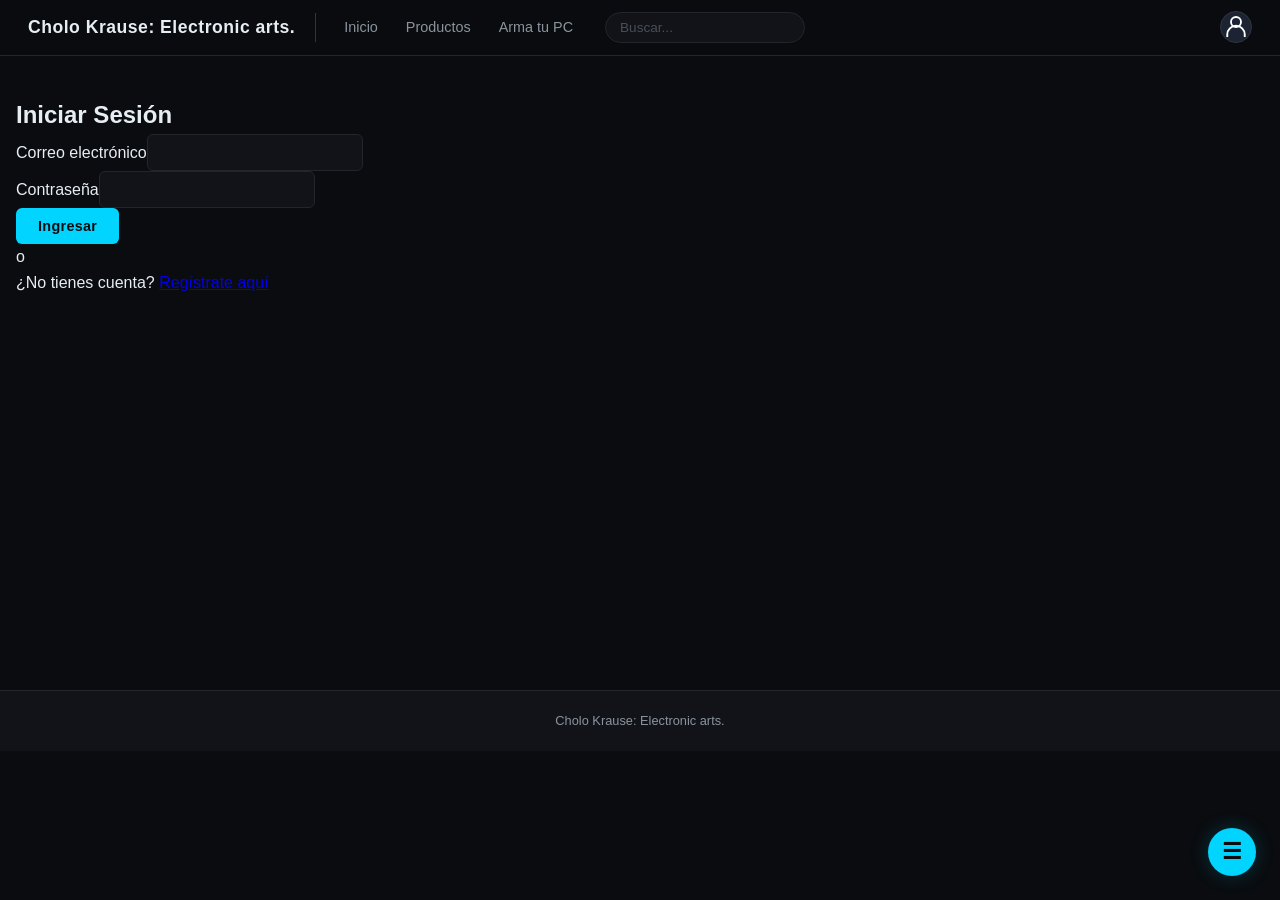
<file: login.html>
﻿<!DOCTYPE html>
<html lang="es">
<head>
    <meta charset="UTF-8">
    <title>Cholo Krause: Electronic arts. - Mi cuenta</title>
    <link rel="stylesheet" href="style.css">
    <style>
        .toast-container {
            position: fixed;
            bottom: 20px;
            right: 20px;
            z-index: 9999;
            display: flex;
            flex-direction: column;
            gap: 10px;
        }
        .toast {
            padding: 12px 24px;
            border-radius: 8px;
            color: #fff;
            font-weight: 500;
            box-shadow: 0 4px 12px rgba(0,0,0,0.15);
            opacity: 0;
            transform: translateY(20px);
            transition: all 0.3s ease;
            min-width: 200px;
            max-width: 350px;
        }
        .toast.show { opacity: 1; transform: translateY(0); }
        .toast.success { background-color: #28a745; }
        .toast.error { background-color: #dc3545; }
        .toast.info { background-color: #17a2b8; }
        .auth-box .error-message { color: #dc3545; font-size: 0.9rem; margin-top: 8px; display: none; }
        .auth-box .success-message { color: #28a745; font-size: 0.9rem; margin-top: 8px; display: none; }
        .code-display-box {
            background: #f1f8ff;
            border: 1px dashed #007bff;
            border-radius: 8px;
            padding: 14px;
            text-align: center;
            margin-bottom: 18px;
        }
        .code-display-box .aviso-simulado {
            font-size: 0.8rem;
            color: #6c757d;
            margin: 0 0 6px 0;
        }
        .code-shown {
            font-size: 1.8rem;
            font-weight: 700;
            letter-spacing: 6px;
            color: #007bff;
        }
    </style>
</head>
<body>
<header>
    <div class="logo">Cholo Krause: Electronic arts.</div>
    <nav>
        <a href="index.html">Inicio</a>
        <a href="productos.html">Productos</a>
        <a href="armatupc.html">Arma tu PC</a>
    </nav>
    <div class="buscador">
        <input type="text" id="globalSearch" placeholder="Buscar...">
    </div>
    <div class="usuario">
        <a href="login.html">
            <svg class="user-icon" width="32" height="32" viewBox="0 0 24 24" fill="none" xmlns="http://www.w3.org/2000/svg">
                <circle cx="12" cy="8" r="4" stroke="white" stroke-width="1.5"/>
                <path d="M5 20v-2a7 7 0 0 1 14 0v2" stroke="white" stroke-width="1.5"/>
            </svg>
        </a>
        <span class="user-name" id="userNameDisplay"></span>
    </div>
</header>

<main>
    <div class="main-container">
        <div class="auth-container" id="authContainer">
            <!-- Panel de usuario -->
            <div class="auth-box user-dashboard" id="userPanel" style="display: none;">
                <div class="dashboard-header">
                    <h2>Mi Cuenta</h2>
                    <p>Bienvenido/a, <strong id="userNameDisplayPanel"></strong></p>
                </div>
                <div class="dashboard-stats">
                    <div class="stat-card">
                        <span class="stat-value" id="favoritosCount">0</span>
                        <span class="stat-label">Favoritos</span>
                    </div>
                    <div class="stat-card">
                        <span class="stat-value" id="configuracionesCount">0</span>
                        <span class="stat-label">PCs guardadas</span>
                    </div>
                    <div class="stat-card">
                        <span class="stat-value" id="gastadoTotal">$0</span>
                        <span class="stat-label">Gastado (simulado)</span>
                    </div>
                </div>
                <div class="dashboard-sections">
                    <div class="dashboard-section">
                        <h3>Mis datos</h3>
                        <p><strong>Email:</strong> <span id="userEmailDisplayPanel"></span></p>
                        <button class="btn btn-outline" id="cambiarDatosBtn">Editar perfil</button>
                        <button class="btn btn-outline" id="cambiarPassBtn">Cambiar contraseña</button>
                    </div>
                    <div class="dashboard-section">
                        <h3>Mis configuraciones de PC</h3>
                        <div id="misConfigsLista">Cargando...</div>
                        <a href="armatupc.html" class="btn-small">Crear nueva PC</a>
                    </div>
                    <div class="dashboard-section">
                        <h3>Órdenes recientes</h3>
                        <div id="ordenesRecientes">No hay órdenes recientes.</div>
                        <a href="carrito.html" class="btn-small">Ver carrito</a>
                    </div>
                </div>
                <div class="dashboard-actions">
                    <button class="btn logout-btn" id="logoutBtn">Cerrar Sesión</button>
                </div>
            </div>

            <!-- Login -->
            <div class="auth-box" id="loginBox">
                <h2>Iniciar Sesión</h2>
                <form id="loginForm">
                    <div class="form-group"><label>Correo electrónico</label><input type="email" id="loginEmail" required></div>
                    <div class="form-group"><label>Contraseña</label><input type="password" id="loginPassword" required></div>
                    <button type="submit" class="btn">Ingresar</button>
                    <div class="error-message" id="loginError"></div>
                </form>
                <div class="separator"><span>o</span></div>
                <div class="switch-auth">¿No tienes cuenta? <a href="#" id="showRegister">Regístrate aquí</a></div>
            </div>

            <!-- Registro -->
            <div class="auth-box" id="registerBox" style="display: none;">
                <h2>Registrarse</h2>
                <form id="registerForm">
                    <div class="form-group"><label>Nombre completo</label><input type="text" id="registerName" required></div>
                    <div class="form-group"><label>Correo electrónico</label><input type="email" id="registerEmail" required></div>
                    <div class="form-group"><label>Contraseña</label><input type="password" id="registerPassword" required></div>
                    <div class="form-group"><label>Confirmar contraseña</label><input type="password" id="registerConfirmPassword" required></div>
                    <button type="submit" class="btn">Registrarse</button>
                    <div class="error-message" id="registerError"></div>
                    <div class="success-message" id="registerSuccess"></div>
                </form>
                <div class="separator"><span>o</span></div>
                <div class="switch-auth">¿Ya tienes cuenta? <a href="#" id="showLogin">Inicia sesión aquí</a></div>
            </div>

            <!-- Verificación de email -->
            <div class="auth-box" id="verifyBox" style="display: none;">
                <h2>Verifica tu correo electrónico</h2>
                <p>Enviamos un código a <strong id="verifyEmailDisplay"></strong>.</p>
                <div class="code-display-box">
                    <p class="aviso-simulado">📩 Simulación de envío (no hay servidor de mail real). Tu código es:</p>
                    <div class="code-shown" id="codeShown">------</div>
                </div>
                <form id="verifyForm">
                    <div class="form-group">
                        <label>Código de verificación</label>
                        <input type="text" id="verifyCodeInput" maxlength="6" placeholder="Ingresa el código de 6 dígitos" required>
                    </div>
                    <button type="submit" class="btn">Verificar cuenta</button>
                    <div class="error-message" id="verifyError"></div>
                    <div class="success-message" id="verifySuccess"></div>
                </form>
                <div class="separator"><span>o</span></div>
                <div class="switch-auth">¿No llegó (nunca llega, es simulado)? <a href="#" id="resendCodeLink">Reenviar código</a></div>
            </div>
        </div>
    </div>
</main>

<footer>
    <p>Cholo Krause: Electronic arts.</p>
</footer>

<div class="floating-menu-container">
    <button class="floating-button">☰</button>
    <div class="floating-menu">
        <a href="carrito.html">Carrito</a>
        <a href="favoritos.html">Favoritos</a>
        <a href="preguntasfrecuentes.html">FAQ</a>
        <a href="contacto.html">Contacto</a>
    </div>
</div>

<div class="toast-container" id="toastContainer"></div>

<script src="database.js"></script>
<script>
    // Toast
    function mostrarToast(mensaje, tipo = 'info') {
        const container = document.getElementById('toastContainer');
        const toast = document.createElement('div');
        toast.className = `toast ${tipo}`;
        toast.textContent = mensaje;
        container.appendChild(toast);
        setTimeout(() => toast.classList.add('show'), 10);
        setTimeout(() => {
            toast.classList.remove('show');
            setTimeout(() => toast.remove(), 300);
        }, 3000);
    }

    let users = JSON.parse(localStorage.getItem('users')) || [];
    let currentUser = JSON.parse(localStorage.getItem('currentUser')) || null;
    const userNameHeader = document.getElementById('userNameDisplay');
    if (currentUser) userNameHeader.textContent = currentUser.name;

    const loginBox = document.getElementById('loginBox');
    const registerBox = document.getElementById('registerBox');
    const verifyBox = document.getElementById('verifyBox');
    const userPanel = document.getElementById('userPanel');
    const showRegister = document.getElementById('showRegister');
    const showLogin = document.getElementById('showLogin');
    const loginForm = document.getElementById('loginForm');
    const registerForm = document.getElementById('registerForm');
    const verifyForm = document.getElementById('verifyForm');
    const resendCodeLink = document.getElementById('resendCodeLink');
    const logoutBtn = document.getElementById('logoutBtn');

    // --- Verificación de email (simulada, sin envío real) ---
    let usuarioPendienteVerificacion = null;

    function guardarUsuarios() {
        localStorage.setItem('users', JSON.stringify(users));
    }

    function actualizarUsuario(userActualizado) {
        const idx = users.findIndex(u => u.id === userActualizado.id);
        if (idx !== -1) {
            users[idx] = userActualizado;
            guardarUsuarios();
        }
    }

    function generarCodigoVerificacion() {
        return Math.floor(100000 + Math.random() * 900000).toString();
    }

    function enviarCodigoVerificacion(user) {
        const codigo = generarCodigoVerificacion();
        user.verificationCode = codigo;
        user.verificationExpira = Date.now() + 10 * 60 * 1000; // 10 minutos de validez
        actualizarUsuario(user);
        return codigo;
    }

    function mostrarPantallaVerificacion(user) {
        usuarioPendienteVerificacion = user;
        loginBox.style.display = 'none';
        registerBox.style.display = 'none';
        userPanel.style.display = 'none';
        verifyBox.style.display = 'block';
        document.getElementById('verifyEmailDisplay').textContent = user.email;
        document.getElementById('verifyError').style.display = 'none';
        document.getElementById('verifySuccess').style.display = 'none';
        document.getElementById('verifyCodeInput').value = '';
        const codigo = enviarCodigoVerificacion(user);
        document.getElementById('codeShown').textContent = codigo;
    }

    function actualizarDashboard() {
        if (!currentUser) return;
        document.getElementById('userNameDisplayPanel').textContent = currentUser.name;
        document.getElementById('userEmailDisplayPanel').textContent = currentUser.email;
        
        const favoritos = JSON.parse(localStorage.getItem('favoritos')) || [];
        document.getElementById('favoritosCount').textContent = favoritos.length;
        
        const configs = JSON.parse(localStorage.getItem('configuraciones')) || [];
        const misConfigs = configs.filter(c => c.userId === currentUser.id || !c.userId);
        document.getElementById('configuracionesCount').textContent = misConfigs.length;
        if (misConfigs.length > 0) {
            let html = '<ul>';
            misConfigs.slice(0, 3).forEach(c => {
                html += `<li>${new Date(c.fecha).toLocaleDateString()} - $${c.total.toLocaleString()}</li>`;
            });
            if (misConfigs.length > 3) html += `<li>... y ${misConfigs.length-3} más</li>`;
            html += '</ul><a href="armatupc.html#mis-configuraciones" class="btn-small">Ver todas</a>';
            document.getElementById('misConfigsLista').innerHTML = html;
        } else {
            document.getElementById('misConfigsLista').innerHTML = 'No tienes PCs guardadas.';
        }
        
        const carrito = JSON.parse(localStorage.getItem('carrito')) || [];
        if (carrito.length > 0) {
            document.getElementById('ordenesRecientes').innerHTML = `<p>Tienes ${carrito.length} producto(s) en el carrito.</p><a href="carrito.html">Finalizar compra pendiente</a>`;
        } else {
            document.getElementById('ordenesRecientes').innerHTML = 'No hay órdenes recientes.';
        }
        
        let totalGastado = 0;
        const gastadoStorage = localStorage.getItem(`gastado_${currentUser.id}`);
        if (gastadoStorage) totalGastado = parseInt(gastadoStorage);
        else totalGastado = Math.floor(Math.random() * 500000);
        document.getElementById('gastadoTotal').innerHTML = `$${totalGastado.toLocaleString()}`;
    }

    function updateUI() {
        if (currentUser) {
            loginBox.style.display = 'none';
            registerBox.style.display = 'none';
            verifyBox.style.display = 'none';
            userPanel.style.display = 'block';
            actualizarDashboard();
            if (userNameHeader) userNameHeader.textContent = currentUser.name;
        } else {
            loginBox.style.display = 'block';
            registerBox.style.display = 'none';
            verifyBox.style.display = 'none';
            userPanel.style.display = 'none';
            if (userNameHeader) userNameHeader.textContent = '';
        }
    }

    function saveCurrentUser(user) { currentUser = user; localStorage.setItem('currentUser', JSON.stringify(user)); updateUI(); }
    function logout() { currentUser = null; localStorage.removeItem('currentUser'); updateUI(); }

    showRegister.addEventListener('click', (e) => { e.preventDefault(); loginBox.style.display = 'none'; registerBox.style.display = 'block'; verifyBox.style.display = 'none'; userPanel.style.display = 'none'; });
    showLogin.addEventListener('click', (e) => { e.preventDefault(); loginBox.style.display = 'block'; registerBox.style.display = 'none'; verifyBox.style.display = 'none'; userPanel.style.display = 'none'; });

    loginForm.addEventListener('submit', (e) => {
        e.preventDefault();
        const email = document.getElementById('loginEmail').value.trim();
        const password = document.getElementById('loginPassword').value;
        const loginErrorDiv = document.getElementById('loginError');
        loginErrorDiv.style.display = 'none';
        // Validar email
        if (!/^[^\s@]+@[^\s@]+\.[^\s@]+$/.test(email)) {
            loginErrorDiv.textContent = 'Email inválido.';
            loginErrorDiv.style.display = 'block';
            return;
        }
        const user = users.find(u => u.email === email && u.password === password);
        if (user) {
            if (user.verified === false) {
                mostrarToast('Debes verificar tu email antes de ingresar', 'error');
                mostrarPantallaVerificacion(user);
                return;
            }
            saveCurrentUser(user);
            mostrarToast('Sesión iniciada correctamente', 'success');
            window.location.href = 'login.html';
        } else {
            loginErrorDiv.textContent = 'Credenciales incorrectas';
            loginErrorDiv.style.display = 'block';
        }
    });

    registerForm.addEventListener('submit', (e) => {
        e.preventDefault();
        const name = document.getElementById('registerName').value.trim();
        const email = document.getElementById('registerEmail').value.trim();
        const password = document.getElementById('registerPassword').value;
        const confirm = document.getElementById('registerConfirmPassword').value;
        const errDiv = document.getElementById('registerError');
        const successDiv = document.getElementById('registerSuccess');
        errDiv.style.display = 'none';
        successDiv.style.display = 'none';

        // Validar nombre
        if (!/^[a-zA-ZáéíóúÁÉÍÓÚñÑ\s]+$/.test(name)) {
            errDiv.textContent = 'Nombre inválido (solo letras y espacios).';
            errDiv.style.display = 'block';
            return;
        }
        // Validar email
        if (!/^[^\s@]+@[^\s@]+\.[^\s@]+$/.test(email)) {
            errDiv.textContent = 'Email inválido.';
            errDiv.style.display = 'block';
            return;
        }
        // Contraseña segura: mínimo 6 caracteres, al menos una mayúscula, una minúscula y un número
        if (!/^(?=.*[a-z])(?=.*[A-Z])(?=.*\d).{6,}$/.test(password)) {
            errDiv.textContent = 'La contraseña debe tener al menos 6 caracteres, incluyendo mayúscula, minúscula y número.';
            errDiv.style.display = 'block';
            return;
        }
        if (password !== confirm) {
            errDiv.textContent = 'Las contraseñas no coinciden.';
            errDiv.style.display = 'block';
            return;
        }
        if (users.some(u => u.email === email)) {
            errDiv.textContent = 'Email ya registrado.';
            errDiv.style.display = 'block';
            return;
        }
        const newUser = { id: Date.now(), name, email, password, verified: false, createdAt: new Date().toISOString() };
        users.push(newUser);
        guardarUsuarios();
        successDiv.textContent = 'Registro exitoso. Verifica tu email para continuar.';
        successDiv.style.display = 'block';
        mostrarToast('Registro exitoso. Te enviamos un código de verificación.', 'success');
        registerForm.reset();
        setTimeout(() => { mostrarPantallaVerificacion(newUser); }, 1200);
    });

    verifyForm.addEventListener('submit', (e) => {
        e.preventDefault();
        const codigoIngresado = document.getElementById('verifyCodeInput').value.trim();
        const errDiv = document.getElementById('verifyError');
        const successDiv = document.getElementById('verifySuccess');
        errDiv.style.display = 'none';
        successDiv.style.display = 'none';

        if (!usuarioPendienteVerificacion) return;

        if (Date.now() > usuarioPendienteVerificacion.verificationExpira) {
            errDiv.textContent = 'El código expiró. Solicita uno nuevo con "Reenviar código".';
            errDiv.style.display = 'block';
            return;
        }
        if (codigoIngresado !== usuarioPendienteVerificacion.verificationCode) {
            errDiv.textContent = 'Código incorrecto. Revisa e intenta de nuevo.';
            errDiv.style.display = 'block';
            return;
        }

        usuarioPendienteVerificacion.verified = true;
        delete usuarioPendienteVerificacion.verificationCode;
        delete usuarioPendienteVerificacion.verificationExpira;
        actualizarUsuario(usuarioPendienteVerificacion);

        successDiv.textContent = '¡Cuenta verificada correctamente! Ya puedes iniciar sesión.';
        successDiv.style.display = 'block';
        mostrarToast('Email verificado con éxito', 'success');

        const usuarioVerificado = usuarioPendienteVerificacion;
        usuarioPendienteVerificacion = null;
        setTimeout(() => {
            verifyBox.style.display = 'none';
            loginBox.style.display = 'block';
            document.getElementById('loginEmail').value = usuarioVerificado.email;
        }, 1500);
    });

    resendCodeLink.addEventListener('click', (e) => {
        e.preventDefault();
        if (!usuarioPendienteVerificacion) return;
        const codigo = enviarCodigoVerificacion(usuarioPendienteVerificacion);
        document.getElementById('codeShown').textContent = codigo;
        document.getElementById('verifyError').style.display = 'none';
        mostrarToast('Nuevo código generado', 'info');
    });

    logoutBtn.addEventListener('click', () => { logout(); mostrarToast('Sesión cerrada', 'info'); window.location.href = 'index.html'; });

    document.getElementById('cambiarDatosBtn')?.addEventListener('click', () => mostrarToast('Funcionalidad en desarrollo: Editar perfil.', 'info'));
    document.getElementById('cambiarPassBtn')?.addEventListener('click', () => mostrarToast('Funcionalidad en desarrollo: Cambiar contraseña.', 'info'));

    updateUI();

    document.getElementById('globalSearch').addEventListener('keypress', (e) => {
        if (e.key === 'Enter') window.location.href = `productos-lista.html?buscar=${encodeURIComponent(e.target.value)}`;
    });

    const floatingButton = document.querySelector('.floating-button');
    const floatingMenu = document.querySelector('.floating-menu');
    if (floatingButton && floatingMenu) {
        floatingButton.addEventListener('click', (e) => { e.stopPropagation(); floatingMenu.classList.toggle('show'); });
        document.addEventListener('click', (e) => { if (!floatingButton.contains(e.target) && !floatingMenu.contains(e.target)) floatingMenu.classList.remove('show'); });
    }
</script>
</body>
</html>
</file>
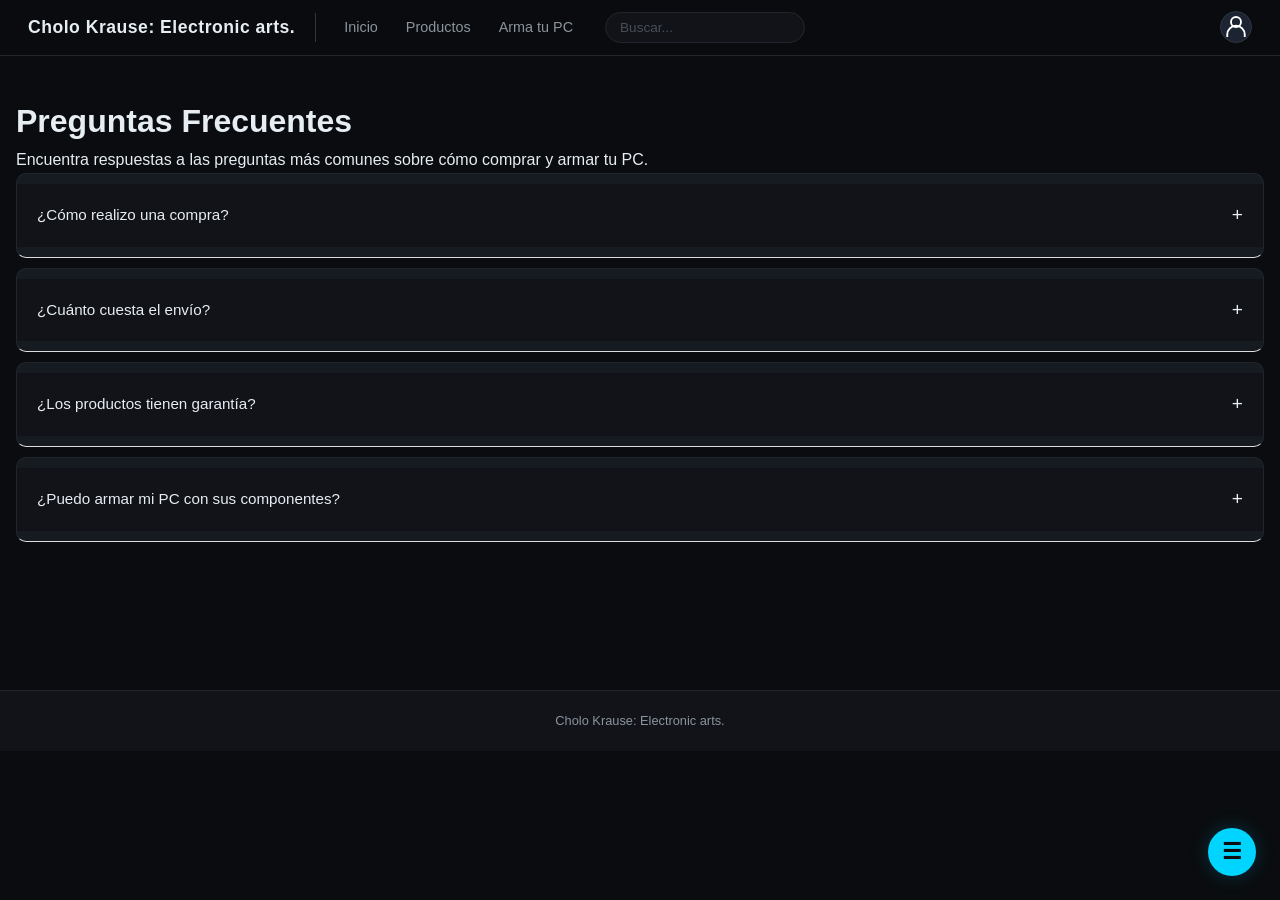
<file: preguntasfrecuentes.html>
﻿<!DOCTYPE html>
<html lang="es">
<head>
    <meta charset="UTF-8">
    <title>Cholo Krause: Electronic arts. - Preguntas frecuentes</title>
    <link rel="stylesheet" href="style.css">
    <style>
        .toast-container {
            position: fixed;
            bottom: 20px;
            right: 20px;
            z-index: 9999;
            display: flex;
            flex-direction: column;
            gap: 10px;
        }
        .toast {
            padding: 12px 24px;
            border-radius: 8px;
            color: #fff;
            font-weight: 500;
            box-shadow: 0 4px 12px rgba(0,0,0,0.15);
            opacity: 0;
            transform: translateY(20px);
            transition: all 0.3s ease;
            min-width: 200px;
            max-width: 350px;
        }
        .toast.show { opacity: 1; transform: translateY(0); }
        .toast.success { background-color: #28a745; }
        .toast.error { background-color: #dc3545; }
        .toast.info { background-color: #17a2b8; }
        .faq-answer { display: none; padding: 10px 0; }
        .faq-answer.show { display: block; }
        .faq-item { border-bottom: 1px solid #ddd; padding: 10px 0; }
        .faq-question { cursor: pointer; font-weight: 500; display: flex; justify-content: space-between; }
        .toggle-icon { font-size: 1.2rem; }
    </style>
</head>
<body>
<header>
    <div class="logo">Cholo Krause: Electronic arts.</div>
    <nav>
        <a href="index.html">Inicio</a>
        <a href="productos.html">Productos</a>
        <a href="armatupc.html">Arma tu PC</a>
    </nav>
    <div class="buscador">
        <input type="text" id="globalSearch" placeholder="Buscar...">
    </div>
    <div class="usuario">
        <a href="login.html">
            <svg class="user-icon" width="32" height="32" viewBox="0 0 24 24" fill="none" xmlns="http://www.w3.org/2000/svg">
                <circle cx="12" cy="8" r="4" stroke="white" stroke-width="1.5"/>
                <path d="M5 20v-2a7 7 0 0 1 14 0v2" stroke="white" stroke-width="1.5"/>
            </svg>
        </a>
        <span class="user-name" id="userNameDisplay"></span>
    </div>
</header>

<main>
    <div class="main-container">
        <h1>Preguntas Frecuentes</h1>
        <div class="info"><p>Encuentra respuestas a las preguntas más comunes sobre cómo comprar y armar tu PC.</p></div>
        <div class="faq-section">
            <div class="faq-item">
                <div class="faq-question">¿Cómo realizo una compra? <span class="toggle-icon">+</span></div>
                <div class="faq-answer">Es muy sencillo: navega, agrega al carrito, finaliza compra y completa tus datos.</div>
            </div>
            <div class="faq-item">
                <div class="faq-question">¿Cuánto cuesta el envío? <span class="toggle-icon">+</span></div>
                <div class="faq-answer">El envío es gratis en compras mayores a $150,000 en CABA y GBA, y $200,000 al interior.</div>
            </div>
            <div class="faq-item">
                <div class="faq-question">¿Los productos tienen garantía? <span class="toggle-icon">+</span></div>
                <div class="faq-answer">Sí, todos tienen garantía oficial de fábrica de 12 a 36 meses según el producto.</div>
            </div>
            <div class="faq-item">
                <div class="faq-question">¿Puedo armar mi PC con sus componentes? <span class="toggle-icon">+</span></div>
                <div class="faq-answer">Sí, usa nuestro configurador "Arma tu PC" para elegir componentes compatibles.</div>
            </div>
        </div>
    </div>
</main>

<footer>
    <p>Cholo Krause: Electronic arts.</p>
</footer>

<div class="floating-menu-container">
    <button class="floating-button">☰</button>
    <div class="floating-menu">
        <a href="carrito.html">Carrito</a>
        <a href="favoritos.html">Favoritos</a>
        <a href="preguntasfrecuentes.html">FAQ</a>
        <a href="contacto.html">Contacto</a>
    </div>
</div>

<div class="toast-container" id="toastContainer"></div>

<script>
    function mostrarToast(mensaje, tipo = 'info') {
        const container = document.getElementById('toastContainer');
        const toast = document.createElement('div');
        toast.className = `toast ${tipo}`;
        toast.textContent = mensaje;
        container.appendChild(toast);
        setTimeout(() => toast.classList.add('show'), 10);
        setTimeout(() => {
            toast.classList.remove('show');
            setTimeout(() => toast.remove(), 300);
        }, 3000);
    }

    const currentUser = JSON.parse(localStorage.getItem('currentUser'));
    if (currentUser) document.getElementById('userNameDisplay').textContent = currentUser.name;

    document.querySelectorAll('.faq-question').forEach(q => {
        q.addEventListener('click', () => {
            const answer = q.nextElementSibling;
            const icon = q.querySelector('.toggle-icon');
            answer.classList.toggle('show');
            icon.textContent = answer.classList.contains('show') ? '−' : '+';
        });
    });

    document.getElementById('globalSearch').addEventListener('keypress', (e) => {
        if (e.key === 'Enter') window.location.href = `productos-lista.html?buscar=${encodeURIComponent(e.target.value)}`;
    });

    const floatingButton = document.querySelector('.floating-button');
    const floatingMenu = document.querySelector('.floating-menu');
    if (floatingButton && floatingMenu) {
        floatingButton.addEventListener('click', (e) => { e.stopPropagation(); floatingMenu.classList.toggle('show'); });
        document.addEventListener('click', (e) => { if (!floatingButton.contains(e.target) && !floatingMenu.contains(e.target)) floatingMenu.classList.remove('show'); });
    }
</script>
</body>
</html>
</file>
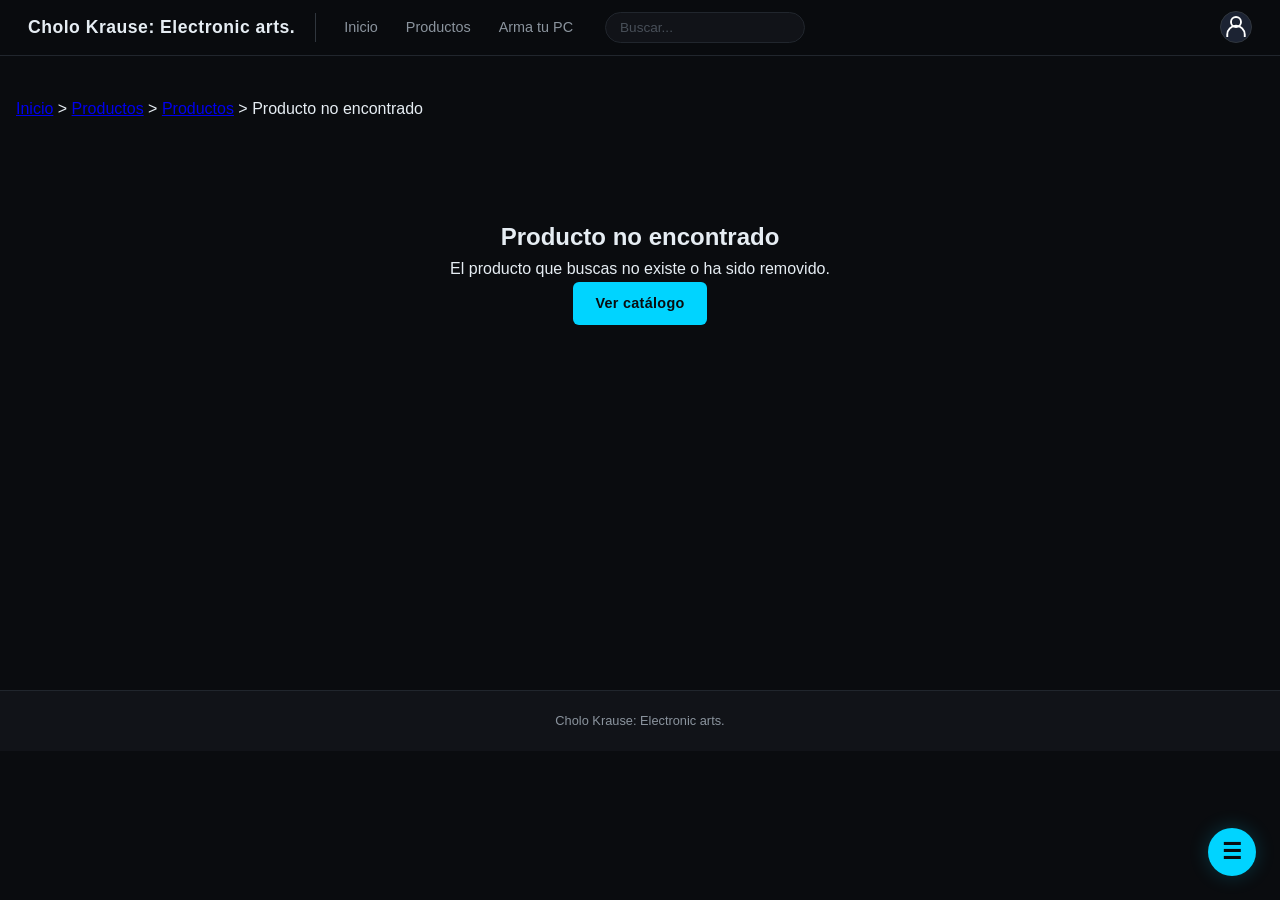
<file: producto-detalle.html>
﻿<!DOCTYPE html>
<html lang="es">
<head>
    <meta charset="UTF-8">
    <title>Cholo Krause: Electronic arts. - Detalle de producto</title>
    <link rel="stylesheet" href="style.css">
    <style>
        .toast-container {
            position: fixed;
            bottom: 20px;
            right: 20px;
            z-index: 9999;
            display: flex;
            flex-direction: column;
            gap: 10px;
        }
        .toast {
            padding: 12px 24px;
            border-radius: 8px;
            color: #fff;
            font-weight: 500;
            box-shadow: 0 4px 12px rgba(0,0,0,0.15);
            opacity: 0;
            transform: translateY(20px);
            transition: all 0.3s ease;
            min-width: 200px;
            max-width: 350px;
        }
        .toast.show { opacity: 1; transform: translateY(0); }
        .toast.success { background-color: #28a745; }
        .toast.error { background-color: #dc3545; }
        .toast.info { background-color: #17a2b8; }
        .stock-disponible { font-weight: bold; }
        .stock-bajo { color: #dc3545; }
        .stock-alto { color: #28a745; }
    </style>
</head>
<body>
<header>
    <div class="logo">Cholo Krause: Electronic arts.</div>
    <nav>
        <a href="index.html">Inicio</a>
        <a href="productos.html">Productos</a>
        <a href="armatupc.html">Arma tu PC</a>
    </nav>
    <div class="buscador">
        <input type="text" id="globalSearch" placeholder="Buscar...">
    </div>
    <div class="usuario">
        <a href="login.html">
            <svg class="user-icon" width="32" height="32" viewBox="0 0 24 24" fill="none" xmlns="http://www.w3.org/2000/svg">
                <circle cx="12" cy="8" r="4" stroke="white" stroke-width="1.5"/>
                <path d="M5 20v-2a7 7 0 0 1 14 0v2" stroke="white" stroke-width="1.5"/>
            </svg>
        </a>
        <span class="user-name" id="userNameDisplay"></span>
    </div>
</header>

<main>
    <div class="main-container">
        <div class="breadcrumb">
            <a href="index.html">Inicio</a> &gt;
            <a href="productos.html">Productos</a> &gt;
            <span id="breadcrumbCategory"></span> &gt;
            <span id="productNameSpan"></span>
        </div>
        <div id="detailContainer" class="product-detail-wrapper"></div>
    </div>
</main>

<footer>
    <p>Cholo Krause: Electronic arts.</p>
</footer>

<div class="floating-menu-container">
    <button class="floating-button">☰</button>
    <div class="floating-menu">
        <a href="carrito.html">Carrito</a>
        <a href="favoritos.html">Favoritos</a>
        <a href="preguntasfrecuentes.html">FAQ</a>
        <a href="contacto.html">Contacto</a>
    </div>
</div>

<div class="toast-container" id="toastContainer"></div>

<script src="database.js"></script>
<script>
    function mostrarToast(mensaje, tipo = 'info') {
        const container = document.getElementById('toastContainer');
        const toast = document.createElement('div');
        toast.className = `toast ${tipo}`;
        toast.textContent = mensaje;
        container.appendChild(toast);
        setTimeout(() => toast.classList.add('show'), 10);
        setTimeout(() => {
            toast.classList.remove('show');
            setTimeout(() => toast.remove(), 300);
        }, 3000);
    }

    const urlParams = new URLSearchParams(window.location.search);
    const productId = parseInt(urlParams.get('id'));
    const producto = getProductById(productId);
    const userNameSpan = document.getElementById('userNameDisplay');
    const currentUser = JSON.parse(localStorage.getItem('currentUser'));
    if (currentUser) userNameSpan.textContent = currentUser.name;

    let categoriaEncontrada = '';
    for (let cat in productosDB) {
        if (productosDB[cat].some(p => p.id === productId)) {
            categoriaEncontrada = cat;
            break;
        }
    }
    const nombresCategorias = {
        procesadores: "Procesadores",
        placas_video: "Placas de Video",
        coolers: "Coolers",
        gabinetes: "Gabinetes",
        monitores: "Monitores",
        perifericos: "Periféricos",
        motherboards: "Motherboards",
        memorias_ram: "Memorias RAM",
        almacenamiento: "Almacenamiento",
        fuentes_poder: "Fuentes de Poder",
        pc_armadas: "PC Armadas"
    };
    const nombreCategoria = nombresCategorias[categoriaEncontrada] || "Productos";
    document.getElementById('breadcrumbCategory').innerHTML = `<a href="productos-lista.html?subcategoria=${categoriaEncontrada}">${nombreCategoria}</a>`;
    document.getElementById('productNameSpan').innerHTML = producto ? producto.nombre : 'Producto no encontrado';

    if (!producto) {
        document.getElementById('detailContainer').innerHTML = `
            <div class="error-message" style="text-align:center; padding:4rem;">
                <h2>Producto no encontrado</h2>
                <p>El producto que buscas no existe o ha sido removido.</p>
                <a href="productos.html" class="btn">Ver catálogo</a>
            </div>
        `;
    } else {
        let specsHtml = '<div class="specs-grid">';
        const excludeKeys = ['id', 'nombre', 'precio', 'marca', 'descripcion', 'imagen', 'stock'];
        for (let [key, value] of Object.entries(producto)) {
            if (excludeKeys.includes(key)) continue;
            if (value === undefined || value === null || value === '') continue;
            let displayValue = value;
            if (typeof value === 'boolean') displayValue = value ? 'Sí' : 'No';
            if (Array.isArray(value)) displayValue = value.join(', ');
            let displayKey = key.replace(/_/g, ' ').replace(/\b\w/g, l => l.toUpperCase());
            specsHtml += `
                <div class="spec-item">
                    <div class="spec-label">${displayKey}</div>
                    <div class="spec-value">${displayValue}</div>
                </div>
            `;
        }
        specsHtml += '</div>';

        const stock = producto.stock || 0;
        const stockClass = stock === 0 ? 'stock-bajo' : (stock < 5 ? 'stock-bajo' : 'stock-alto');
        const stockText = stock === 0 ? 'Sin stock' : `${stock} unidades disponibles`;

        const detailHtml = `
            <div class="product-detail">
                <div class="product-detail-image">
                    <img src="imagenes/${producto.imagen}" alt="${producto.nombre}" onerror="this.src='imagenes/placeholder.jpg'">
                </div>
                <div class="product-detail-info">
                    <h1 class="product-detail-title">${producto.nombre}</h1>
                    <div class="product-detail-brand">${producto.marca}</div>
                    <div class="product-detail-price">$${producto.precio.toLocaleString()} <small>IVA incluido</small></div>
                    <div class="product-detail-description">${producto.descripcion}</div>
                    <div class="stock-disponible ${stockClass}">${stockText}</div>
                    <div class="quantity-selector">
                        <label for="cantidad">Cantidad:</label>
                        <div class="quantity-control">
                            <button class="quantity-btn" id="minusBtn">-</button>
                            <input type="number" id="cantidad" value="1" min="1" max="${stock > 0 ? stock : 1}">
                            <button class="quantity-btn" id="plusBtn">+</button>
                        </div>
                    </div>
                    <div class="product-detail-buttons">
                        <button class="btn btn-primary" id="comprarAhoraBtn" ${stock === 0 ? 'disabled' : ''}>Comprar ahora</button>
                        <button class="btn btn-secondary" id="agregarCarritoBtn" ${stock === 0 ? 'disabled' : ''}>Agregar al carrito</button>
                        <button class="btn btn-outline" id="favoritoBtn">Favorito</button>
                    </div>
                </div>
                <div class="product-detail-specs">
                    <h3>Especificaciones técnicas</h3>
                    ${specsHtml}
                </div>
            </div>
        `;
        document.getElementById('detailContainer').innerHTML = detailHtml;

        const cantidadInput = document.getElementById('cantidad');
        const maxStock = stock > 0 ? stock : 1;
        document.getElementById('minusBtn').addEventListener('click', () => {
            let val = parseInt(cantidadInput.value);
            if (val > 1) cantidadInput.value = val - 1;
        });
        document.getElementById('plusBtn').addEventListener('click', () => {
            let val = parseInt(cantidadInput.value);
            if (val < maxStock) cantidadInput.value = val + 1;
            else mostrarToast('No hay más stock disponible', 'error');
        });

        function agregarAlCarrito() {
            if (stock === 0) {
                mostrarToast('Producto sin stock', 'error');
                return;
            }
            const cantidad = parseInt(cantidadInput.value);
            if (cantidad > stock) {
                mostrarToast(`Stock insuficiente. Disponible: ${stock}`, 'error');
                return;
            }
            let carrito = JSON.parse(localStorage.getItem('carrito')) || [];
            const existente = carrito.find(item => item.id === producto.id);
            if (existente) {
                if (existente.cantidad + cantidad > stock) {
                    mostrarToast(`No hay suficiente stock para agregar más. Disponible: ${stock}`, 'error');
                    return;
                }
                existente.cantidad += cantidad;
            } else {
                carrito.push({ ...producto, cantidad: cantidad });
            }
            localStorage.setItem('carrito', JSON.stringify(carrito));
            mostrarToast(`${producto.nombre} agregado al carrito (x${cantidad})`, 'success');
        }

        function comprarAhora() {
            if (stock === 0) {
                mostrarToast('Producto sin stock', 'error');
                return;
            }
            agregarAlCarrito();
            window.location.href = 'carrito.html';
        }

        function agregarAFavoritos() {
            let favoritos = JSON.parse(localStorage.getItem('favoritos')) || [];
            if (!favoritos.find(f => f.id === producto.id)) {
                favoritos.push(producto);
                localStorage.setItem('favoritos', JSON.stringify(favoritos));
                mostrarToast(`${producto.nombre} agregado a favoritos`, 'success');
            } else {
                mostrarToast('Este producto ya está en favoritos', 'info');
            }
        }

        document.getElementById('agregarCarritoBtn').addEventListener('click', agregarAlCarrito);
        document.getElementById('comprarAhoraBtn').addEventListener('click', comprarAhora);
        document.getElementById('favoritoBtn').addEventListener('click', agregarAFavoritos);
    }

    document.getElementById('globalSearch').addEventListener('keypress', (e) => {
        if (e.key === 'Enter') {
            window.location.href = `productos-lista.html?buscar=${encodeURIComponent(e.target.value)}`;
        }
    });

    const floatingButton = document.querySelector('.floating-button');
    const floatingMenu = document.querySelector('.floating-menu');
    if (floatingButton && floatingMenu) {
        floatingButton.addEventListener('click', (e) => { e.stopPropagation(); floatingMenu.classList.toggle('show'); });
        document.addEventListener('click', (e) => { if (!floatingButton.contains(e.target) && !floatingMenu.contains(e.target)) floatingMenu.classList.remove('show'); });
    }
</script>
</body>
</html>
</file>
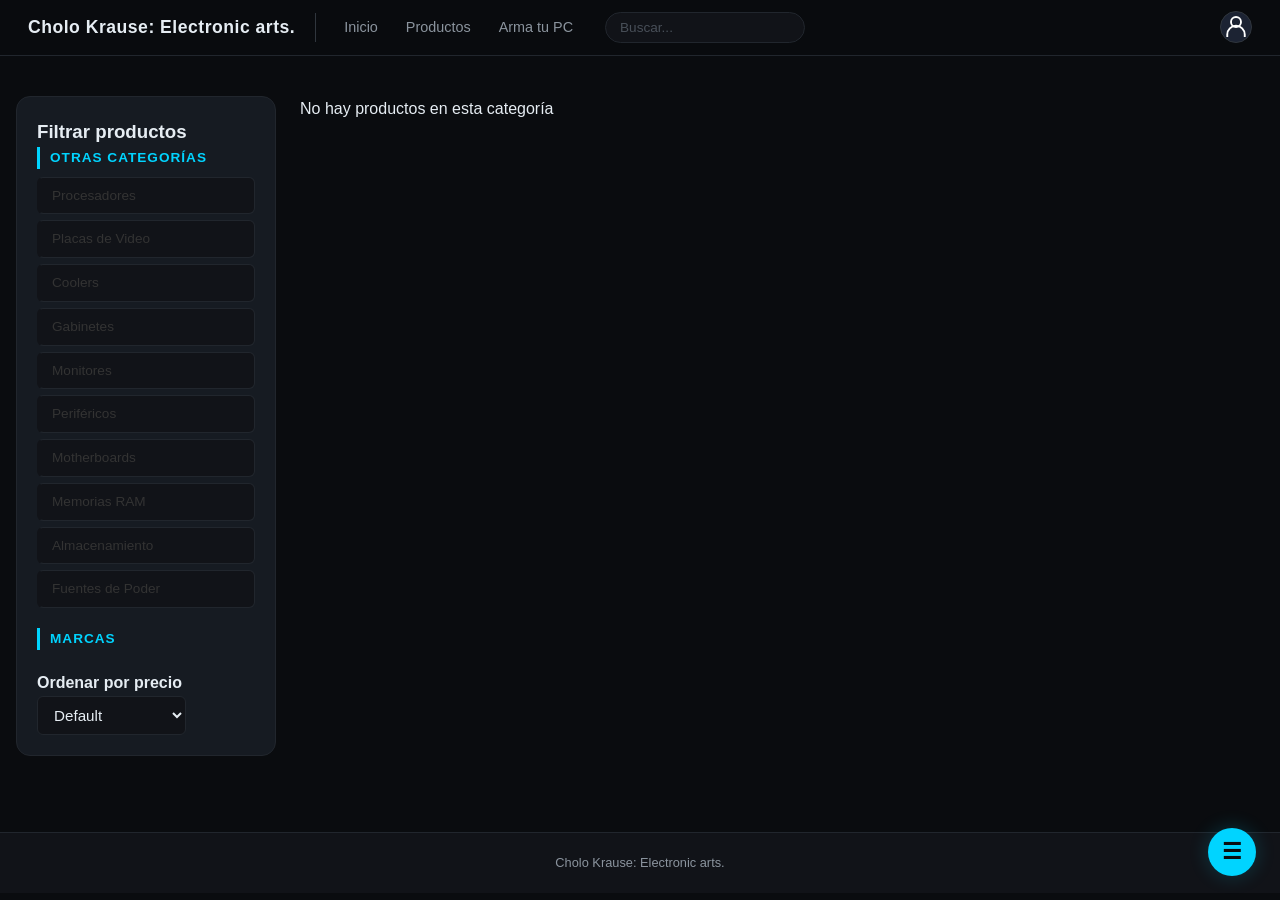
<file: productos-lista.html>
﻿<!DOCTYPE html>
<html lang="es">
<head>
    <meta charset="UTF-8">
    <title>Cholo Krause: Electronic arts. - Lista de productos</title>
    <link rel="stylesheet" href="style.css">
    <style>
        .toast-container {
            position: fixed;
            bottom: 20px;
            right: 20px;
            z-index: 9999;
            display: flex;
            flex-direction: column;
            gap: 10px;
        }
        .toast {
            padding: 12px 24px;
            border-radius: 8px;
            color: #fff;
            font-weight: 500;
            box-shadow: 0 4px 12px rgba(0,0,0,0.15);
            opacity: 0;
            transform: translateY(20px);
            transition: all 0.3s ease;
            min-width: 200px;
            max-width: 350px;
        }
        .toast.show { opacity: 1; transform: translateY(0); }
        .toast.success { background-color: #28a745; }
        .toast.error { background-color: #dc3545; }
        .toast.info { background-color: #17a2b8; }
        .filter-section { margin-bottom: 20px; }
        .filter-section h4 { margin-bottom: 8px; }
        .filter-option { display: flex; align-items: center; gap: 6px; margin-bottom: 4px; }
        .active-cat { font-weight: bold; color: #007bff; }
        .category-list { list-style: none; padding: 0; }
        .category-list li { margin-bottom: 6px; }
        .category-list a { text-decoration: none; color: #333; }
        .category-list a:hover { color: #007bff; }
    </style>
</head>
<body>
<header>
    <div class="logo">Cholo Krause: Electronic arts.</div>
    <nav>
        <a href="index.html">Inicio</a>
        <a href="productos.html">Productos</a>
        <a href="armatupc.html">Arma tu PC</a>
    </nav>
    <div class="buscador">
        <input type="text" id="searchInput" placeholder="Buscar...">
    </div>
    <div class="usuario">
        <a href="login.html">
            <svg class="user-icon" width="32" height="32" viewBox="0 0 24 24" fill="none" xmlns="http://www.w3.org/2000/svg">
                <circle cx="12" cy="8" r="4" stroke="white" stroke-width="1.5"/>
                <path d="M5 20v-2a7 7 0 0 1 14 0v2" stroke="white" stroke-width="1.5"/>
            </svg>
        </a>
        <span class="user-name" id="userNameDisplay"></span>
    </div>
</header>

<main>
    <div class="main-container">
        <div class="products-list-container">
            <aside class="filters-sidebar">
                <h3>Filtrar productos</h3>
                <div class="filter-section">
                    <h4>Otras categorías</h4>
                    <div id="categoryLinks"></div>
                </div>
                <div class="filter-section" id="brandFilterSection">
                    <h4>Marcas</h4>
                    <div id="brandFilters"></div>
                </div>
                <div class="filter-section" id="extraFilterSection"></div>
                <div class="sort-section">
                    <h4>Ordenar por precio</h4>
                    <select id="sortSelect">
                        <option value="default">Default</option>
                        <option value="asc">Menor a mayor</option>
                        <option value="desc">Mayor a menor</option>
                    </select>
                </div>
            </aside>
            <div class="products-grid" id="productsGrid"></div>
        </div>
    </div>
</main>

<footer>
    <p>Cholo Krause: Electronic arts.</p>
</footer>

<div class="floating-menu-container">
    <button class="floating-button">☰</button>
    <div class="floating-menu">
        <a href="carrito.html">Carrito</a>
        <a href="favoritos.html">Favoritos</a>
        <a href="preguntasfrecuentes.html">FAQ</a>
        <a href="contacto.html">Contacto</a>
    </div>
</div>

<div class="toast-container" id="toastContainer"></div>

<script src="database.js"></script>
<script>
    function mostrarToast(mensaje, tipo = 'info') {
        const container = document.getElementById('toastContainer');
        const toast = document.createElement('div');
        toast.className = `toast ${tipo}`;
        toast.textContent = mensaje;
        container.appendChild(toast);
        setTimeout(() => toast.classList.add('show'), 10);
        setTimeout(() => {
            toast.classList.remove('show');
            setTimeout(() => toast.remove(), 300);
        }, 3000);
    }

    const todasLasCategorias = Object.keys(productosDB).filter(key => key !== 'pc_armadas');
    const nombresCategorias = {
        procesadores: "Procesadores",
        placas_video: "Placas de Video",
        coolers: "Coolers",
        gabinetes: "Gabinetes",
        monitores: "Monitores",
        perifericos: "Periféricos",
        motherboards: "Motherboards",
        memorias_ram: "Memorias RAM",
        almacenamiento: "Almacenamiento",
        fuentes_poder: "Fuentes de Poder"
    };

    const urlParams = new URLSearchParams(window.location.search);
    let subcategoria = urlParams.get('subcategoria');
    let productos = (subcategoria && productosDB[subcategoria]) ? [...productosDB[subcategoria]] : [];
    const searchParam = urlParams.get('buscar');
    if (searchParam) {
        const term = searchParam.toLowerCase();
        productos = getAllProducts().filter(p => p.nombre.toLowerCase().includes(term) || (p.descripcion && p.descripcion.toLowerCase().includes(term)));
        subcategoria = null;
    }

    function generarEnlacesCategorias() {
        const container = document.getElementById('categoryLinks');
        if (!container) return;
        let html = '<ul class="category-list">';
        for (let cat of todasLasCategorias) {
            const nombreLegible = nombresCategorias[cat] || cat;
            const activa = (subcategoria === cat);
            html += `<li><a href="productos-lista.html?subcategoria=${cat}" class="${activa ? 'active-cat' : ''}">${nombreLegible}</a></li>`;
        }
        html += '</ul>';
        container.innerHTML = html;
    }

    function getSpecsHTML(producto, categoria) {
        if (categoria === 'procesadores') {
            return `<div class="product-specs">Socket: ${producto.socket} | Núcleos: ${producto.nucleos} | TDP: ${producto.tdp}W</div>`;
        } else if (categoria === 'placas_video') {
            return `<div class="product-specs">VRAM: ${producto.vram} | DLSS: ${producto.dlss ? 'Si' : 'No'} | Consumo: ${producto.consumo}W</div>`;
        } else if (categoria === 'coolers') {
            return `<div class="product-specs">Tipo: ${producto.tipo} | Ruido: ${producto.ruido}</div>`;
        } else if (categoria === 'gabinetes') {
            return `<div class="product-specs">Formato: ${producto.formato} | Ventiladores: ${producto.ventiladores_incluidos}</div>`;
        } else if (categoria === 'monitores') {
            return `<div class="product-specs">Resolución: ${producto.resolucion} | Panel: ${producto.panel} | Refresco: ${producto.refresco}</div>`;
        } else if (categoria === 'perifericos') {
            return `<div class="product-specs">Tipo: ${producto.tipo}</div>`;
        } else if (categoria === 'motherboards') {
            return `<div class="product-specs">Socket: ${producto.socket} | Chipset: ${producto.chipset} | RAM: ${producto.tipo_ram}</div>`;
        } else if (categoria === 'memorias_ram') {
            return `<div class="product-specs">Capacidad: ${producto.capacidad}GB | Tipo: ${producto.tipo} | Velocidad: ${producto.velocidad}</div>`;
        } else if (categoria === 'almacenamiento') {
            return `<div class="product-specs">Tipo: ${producto.tipo} | Capacidad: ${producto.capacidad}GB | ${producto.rpm ? `${producto.rpm} RPM` : producto.interfaz || ''}</div>`;
        } else if (categoria === 'fuentes_poder') {
            return `<div class="product-specs">Potencia: ${producto.potencia}W | Eficiencia: ${producto.eficiencia} | Modular: ${producto.modular}</div>`;
        }
        return '';
    }

    function renderProductos() {
        const grid = document.getElementById('productsGrid');
        if (!productos.length) {
            grid.innerHTML = '<div class="no-results">No hay productos en esta categoría</div>';
            return;
        }
        const catActual = subcategoria || (searchParam ? 'todos' : '');
        grid.innerHTML = productos.map(p => {
            return `
                <div class="product-card" onclick="location.href='producto-detalle.html?id=${p.id}'">
                    <div class="product-image"><img src="imagenes/${p.imagen}" alt="${p.nombre}" onerror="this.src='imagenes/placeholder.jpg'"></div>
                    <div class="product-info">
                        <div class="product-title">${p.nombre}</div>
                        <div class="product-category">${p.marca}</div>
                        <div class="product-description" style="display: -webkit-box; -webkit-line-clamp: 2; -webkit-box-orient: vertical; overflow: hidden;">${p.descripcion}</div>
                        ${getSpecsHTML(p, catActual)}
                        <div class="product-price">$${p.precio.toLocaleString()}</div>
                        <div><small>Stock: ${p.stock || 0}</small></div>
                        <div style="display:flex; gap:8px;">
                            <button class="add-to-cart" onclick="event.stopPropagation(); agregarAlCarrito(${p.id})">Agregar al carrito</button>
                            <button class="btn-favorito" onclick="event.stopPropagation(); agregarAFavoritos(${p.id})">Favorito</button>
                        </div>
                    </div>
                </div>
            `;
        }).join('');
    }

    function renderFilters() {
        if (!productos.length) return;
        const marcas = [...new Set(productos.map(p => p.marca))];
        const brandDiv = document.getElementById('brandFilters');
        brandDiv.innerHTML = marcas.map(m => `<div class="filter-option"><input type="checkbox" value="${m}" class="brand-filter"> <label>${m}</label></div>`).join('');
        
        const extraDiv = document.getElementById('extraFilterSection');
        extraDiv.innerHTML = '';
        if (subcategoria === 'procesadores') {
            const sockets = [...new Set(productos.map(p => p.socket))];
            extraDiv.innerHTML = `<h4>Socket</h4><div id="socketFilters">${sockets.map(s => `<div class="filter-option"><input type="checkbox" value="${s}" class="socket-filter"> <label>${s}</label></div>`).join('')}</div>`;
            extraDiv.style.display = 'block';
        } else if (subcategoria === 'memorias_ram') {
            const capacidades = [...new Set(productos.map(p => p.capacidad))];
            const tipos = [...new Set(productos.map(p => p.tipo))];
            extraDiv.innerHTML = `
                <h4>Capacidad</h4>
                <div id="capacidadFilters">${capacidades.map(c => `<div class="filter-option"><input type="checkbox" value="${c}" class="capacidad-filter"> <label>${c}GB</label></div>`).join('')}</div>
                <h4>Tipo</h4>
                <div id="tipoFilters">${tipos.map(t => `<div class="filter-option"><input type="checkbox" value="${t}" class="tipo-filter"> <label>${t}</label></div>`).join('')}</div>
            `;
            extraDiv.style.display = 'block';
        } else if (subcategoria === 'almacenamiento') {
            const tipos = [...new Set(productos.map(p => p.tipo))];
            const capacidades = [...new Set(productos.map(p => p.capacidad))];
            extraDiv.innerHTML = `
                <h4>Tipo</h4>
                <div id="tipoAlmFilters">${tipos.map(t => `<div class="filter-option"><input type="checkbox" value="${t}" class="tipo-alm-filter"> <label>${t}</label></div>`).join('')}</div>
                <h4>Capacidad</h4>
                <div id="capacidadAlmFilters">${capacidades.map(c => `<div class="filter-option"><input type="checkbox" value="${c}" class="capacidad-alm-filter"> <label>${c}GB</label></div>`).join('')}</div>
            `;
            extraDiv.style.display = 'block';
        } else if (subcategoria === 'motherboards') {
            const sockets = [...new Set(productos.map(p => p.socket))];
            const chipsets = [...new Set(productos.map(p => p.chipset))];
            extraDiv.innerHTML = `
                <h4>Socket</h4>
                <div id="socketMBFilters">${sockets.map(s => `<div class="filter-option"><input type="checkbox" value="${s}" class="socket-mb-filter"> <label>${s}</label></div>`).join('')}</div>
                <h4>Chipset</h4>
                <div id="chipsetFilters">${chipsets.map(c => `<div class="filter-option"><input type="checkbox" value="${c}" class="chipset-filter"> <label>${c}</label></div>`).join('')}</div>
            `;
            extraDiv.style.display = 'block';
        } else {
            extraDiv.style.display = 'none';
        }
        document.querySelectorAll('.brand-filter').forEach(cb => cb.addEventListener('change', applyFilters));
        document.querySelectorAll('.socket-filter, .capacidad-filter, .tipo-filter, .tipo-alm-filter, .capacidad-alm-filter, .socket-mb-filter, .chipset-filter').forEach(cb => cb.addEventListener('change', applyFilters));
    }

    function applyFilters() {
        const selectedBrands = Array.from(document.querySelectorAll('.brand-filter:checked')).map(cb => cb.value);
        let filtered = productos;
        if (selectedBrands.length) filtered = filtered.filter(p => selectedBrands.includes(p.marca));

        if (subcategoria === 'procesadores') {
            const sockets = Array.from(document.querySelectorAll('.socket-filter:checked')).map(cb => cb.value);
            if (sockets.length) filtered = filtered.filter(p => sockets.includes(p.socket));
        } else if (subcategoria === 'memorias_ram') {
            const capacidades = Array.from(document.querySelectorAll('.capacidad-filter:checked')).map(cb => parseInt(cb.value));
            const tipos = Array.from(document.querySelectorAll('.tipo-filter:checked')).map(cb => cb.value);
            if (capacidades.length) filtered = filtered.filter(p => capacidades.includes(p.capacidad));
            if (tipos.length) filtered = filtered.filter(p => tipos.includes(p.tipo));
        } else if (subcategoria === 'almacenamiento') {
            const tipos = Array.from(document.querySelectorAll('.tipo-alm-filter:checked')).map(cb => cb.value);
            const capacidades = Array.from(document.querySelectorAll('.capacidad-alm-filter:checked')).map(cb => parseInt(cb.value));
            if (tipos.length) filtered = filtered.filter(p => tipos.includes(p.tipo));
            if (capacidades.length) filtered = filtered.filter(p => capacidades.includes(p.capacidad));
        } else if (subcategoria === 'motherboards') {
            const sockets = Array.from(document.querySelectorAll('.socket-mb-filter:checked')).map(cb => cb.value);
            const chipsets = Array.from(document.querySelectorAll('.chipset-filter:checked')).map(cb => cb.value);
            if (sockets.length) filtered = filtered.filter(p => sockets.includes(p.socket));
            if (chipsets.length) filtered = filtered.filter(p => chipsets.includes(p.chipset));
        }

        const sortValue = document.getElementById('sortSelect').value;
        if (sortValue === 'asc') filtered.sort((a,b) => a.precio - b.precio);
        if (sortValue === 'desc') filtered.sort((a,b) => b.precio - a.precio);
        const grid = document.getElementById('productsGrid');
        if (!filtered.length) { grid.innerHTML = '<div class="no-results">No hay productos con esos filtros</div>'; return; }
        const catActual = subcategoria || (searchParam ? 'todos' : '');
        grid.innerHTML = filtered.map(p => `<div class="product-card" onclick="location.href='producto-detalle.html?id=${p.id}'">
                        <div class="product-image"><img src="imagenes/${p.imagen}" alt="${p.nombre}"></div>
                        <div class="product-info">
                            <div class="product-title">${p.nombre}</div>
                            <div class="product-category">${p.marca}</div>
                            <div class="product-description" style="display: -webkit-box; -webkit-line-clamp: 2; -webkit-box-orient: vertical; overflow: hidden;">${p.descripcion}</div>
                            ${getSpecsHTML(p, catActual)}
                            <div class="product-price">$${p.precio.toLocaleString()}</div>
                            <div><small>Stock: ${p.stock || 0}</small></div>
                            <div style="display:flex; gap:8px;"><button class="add-to-cart" onclick="event.stopPropagation(); agregarAlCarrito(${p.id})">Agregar</button><button class="btn-favorito" onclick="event.stopPropagation(); agregarAFavoritos(${p.id})">Favorito</button></div>
                        </div>
                    </div>`).join('');
    }

    window.agregarAlCarrito = (id) => {
        const prod = getProductById(id);
        if (prod) {
            if (prod.stock <= 0) {
                mostrarToast('Producto sin stock', 'error');
                return;
            }
            let cart = JSON.parse(localStorage.getItem('carrito')) || [];
            const exist = cart.find(i => i.id === id);
            if (exist) {
                if (exist.cantidad >= prod.stock) {
                    mostrarToast('No hay más stock disponible', 'error');
                    return;
                }
                exist.cantidad += 1;
            } else {
                cart.push({ ...prod, cantidad: 1 });
            }
            localStorage.setItem('carrito', JSON.stringify(cart));
            mostrarToast(`${prod.nombre} agregado al carrito`, 'success');
        }
    };
    window.agregarAFavoritos = (id) => {
        const prod = getProductById(id);
        if (prod) {
            let fav = JSON.parse(localStorage.getItem('favoritos')) || [];
            if (!fav.find(f => f.id === id)) {
                fav.push(prod);
                localStorage.setItem('favoritos', JSON.stringify(fav));
                mostrarToast(`${prod.nombre} agregado a favoritos`, 'success');
            } else mostrarToast('Ya está en favoritos', 'info');
        }
    };

    document.getElementById('sortSelect').addEventListener('change', applyFilters);
    document.getElementById('searchInput').addEventListener('input', (e) => {
        const term = e.target.value.toLowerCase();
        if (subcategoria) productos = productosDB[subcategoria] || [];
        else productos = getAllProducts();
        productos = productos.filter(p => p.nombre.toLowerCase().includes(term) || (p.descripcion && p.descripcion.toLowerCase().includes(term)));
        renderFilters();
        applyFilters();
        renderProductos();
    });

    generarEnlacesCategorias();
    renderFilters();
    renderProductos();

    const currentUser = JSON.parse(localStorage.getItem('currentUser'));
    if (currentUser) document.getElementById('userNameDisplay').textContent = currentUser.name;

    document.getElementById('searchInput').addEventListener('keypress', (e) => {
        if (e.key === 'Enter') window.location.href = `productos-lista.html?buscar=${encodeURIComponent(e.target.value)}`;
    });

    const floatingButton = document.querySelector('.floating-button');
    const floatingMenu = document.querySelector('.floating-menu');
    if (floatingButton && floatingMenu) {
        floatingButton.addEventListener('click', (e) => { e.stopPropagation(); floatingMenu.classList.toggle('show'); });
        document.addEventListener('click', (e) => { if (!floatingButton.contains(e.target) && !floatingMenu.contains(e.target)) floatingMenu.classList.remove('show'); });
    }
</script>
</body>
</html>
</file>
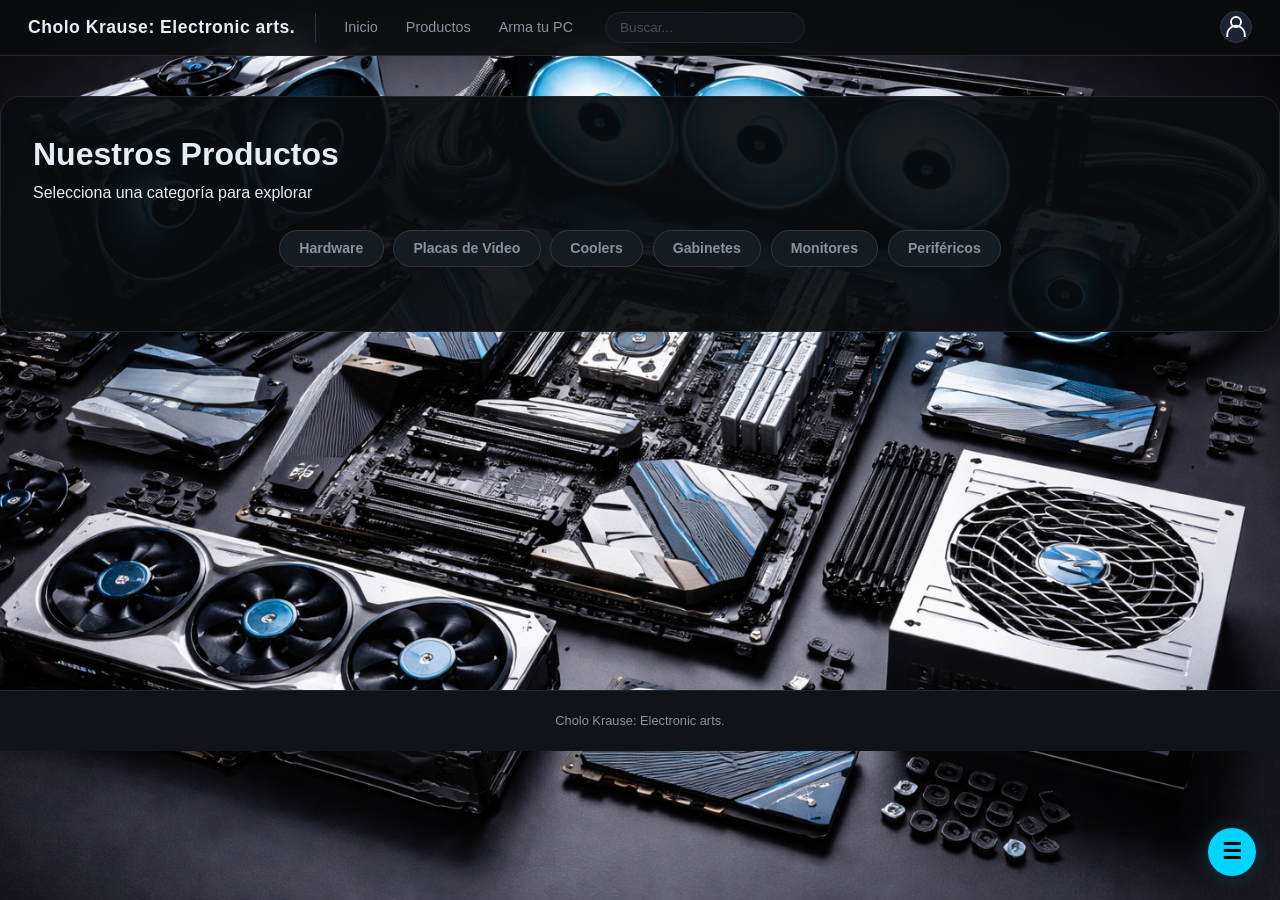
<file: productos.html>
﻿<!DOCTYPE html>
<html lang="es">
<head>
    <meta charset="UTF-8">
    <title>Cholo Krause: Electronic arts. - Productos</title>
    <link rel="stylesheet" href="style.css">
    <style>
        .toast-container {
            position: fixed;
            bottom: 20px;
            right: 20px;
            z-index: 9999;
            display: flex;
            flex-direction: column;
            gap: 10px;
        }
        .toast {
            padding: 12px 24px;
            border-radius: 8px;
            color: #fff;
            font-weight: 500;
            box-shadow: 0 4px 12px rgba(0,0,0,0.15);
            opacity: 0;
            transform: translateY(20px);
            transition: all 0.3s ease;
            min-width: 200px;
            max-width: 350px;
        }
        .toast.show { opacity: 1; transform: translateY(0); }
        .toast.success { background-color: #28a745; }
        .toast.error { background-color: #dc3545; }
        .toast.info { background-color: #17a2b8; }
    </style>
</head>
<body class="catalogo-fondo">
<header>
    <div class="logo">Cholo Krause: Electronic arts.</div>
    <nav>
        <a href="index.html">Inicio</a>
        <a href="productos.html">Productos</a>
        <a href="armatupc.html">Arma tu PC</a>
    </nav>
    <div class="buscador">
        <input type="text" id="globalSearch" placeholder="Buscar...">
    </div>
    <div class="usuario">
        <a href="login.html">
            <svg class="user-icon" width="32" height="32" viewBox="0 0 24 24" fill="none" xmlns="http://www.w3.org/2000/svg">
                <circle cx="12" cy="8" r="4" stroke="white" stroke-width="1.5"/>
                <path d="M5 20v-2a7 7 0 0 1 14 0v2" stroke="white" stroke-width="1.5"/>
            </svg>
        </a>
        <span class="user-name" id="userNameDisplay"></span>
    </div>
</header>

<main>
    <div class="main-container">
        <h1 class="products-title">Nuestros Productos</h1>
        <p class="products-subtitle">Selecciona una categoría para explorar</p>

        <div class="categories-container">
            <button class="category-btn" data-category="hardware">Hardware</button>
            <button class="category-btn" data-category="placasvideo">Placas de Video</button>
            <button class="category-btn" data-category="coolers">Coolers</button>
            <button class="category-btn" data-category="gabinetes">Gabinetes</button>
            <button class="category-btn" data-category="monitores">Monitores</button>
            <button class="category-btn" data-category="perifericos">Periféricos</button>
        </div>

        <div id="panel-hardware" class="subcategories-panel">
            <div class="panel-header"><h2>Hardware</h2><button class="close-panel" data-panel="hardware">✕</button></div>
            <div class="panel-content">
                <div class="subcategory-grid">
                    <div class="subcategory-item" data-subcategory="procesadores">Procesadores</div>
                    <div class="subcategory-item" data-subcategory="placas_video">Placas de Video</div>
                    <div class="subcategory-item" data-subcategory="motherboards">Motherboards</div>
                    <div class="subcategory-item" data-subcategory="memorias_ram">Memoria RAM</div>
                    <div class="subcategory-item" data-subcategory="almacenamiento">Almacenamiento</div>
                    <div class="subcategory-item" data-subcategory="gabinetes">Gabinetes</div>
                    <div class="subcategory-item" data-subcategory="fuentes_poder">Fuentes de Poder</div>
                    <div class="subcategory-item" data-subcategory="coolers">Coolers</div>
                </div>
            </div>
        </div>

        <div id="panel-placasvideo" class="subcategories-panel">
            <div class="panel-header"><h2>Placas de Video</h2><button class="close-panel" data-panel="placasvideo">✕</button></div>
            <div class="panel-content">
                <div class="subcategory-grid">
                    <div class="subcategory-item" data-subcategory="placas_video">Todas las Placas de Video</div>
                </div>
            </div>
        </div>

        <div id="panel-coolers" class="subcategories-panel">
            <div class="panel-header"><h2>Coolers</h2><button class="close-panel" data-panel="coolers">✕</button></div>
            <div class="panel-content">
                <div class="subcategory-grid">
                    <div class="subcategory-item" data-subcategory="coolers">Todos los Coolers</div>
                </div>
            </div>
        </div>

        <div id="panel-gabinetes" class="subcategories-panel">
            <div class="panel-header"><h2>Gabinetes</h2><button class="close-panel" data-panel="gabinetes">✕</button></div>
            <div class="panel-content">
                <div class="subcategory-grid">
                    <div class="subcategory-item" data-subcategory="gabinetes">Todos los Gabinetes</div>
                </div>
            </div>
        </div>

        <div id="panel-monitores" class="subcategories-panel">
            <div class="panel-header"><h2>Monitores</h2><button class="close-panel" data-panel="monitores">✕</button></div>
            <div class="panel-content">
                <div class="subcategory-grid">
                    <div class="subcategory-item" data-subcategory="monitores">Todos los Monitores</div>
                </div>
            </div>
        </div>

        <div id="panel-perifericos" class="subcategories-panel">
            <div class="panel-header"><h2>Periféricos</h2><button class="close-panel" data-panel="perifericos">✕</button></div>
            <div class="panel-content">
                <div class="subcategory-grid">
                    <div class="subcategory-item" data-subcategory="perifericos">Todos los Periféricos</div>
                </div>
            </div>
        </div>
    </div>
</main>

<footer>
    <p>Cholo Krause: Electronic arts.</p>
</footer>

<div class="floating-menu-container">
    <button class="floating-button">☰</button>
    <div class="floating-menu">
        <a href="carrito.html">Carrito</a>
        <a href="favoritos.html">Favoritos</a>
        <a href="preguntasfrecuentes.html">FAQ</a>
        <a href="contacto.html">Contacto</a>
    </div>
</div>

<div class="toast-container" id="toastContainer"></div>

<script src="database.js"></script>
<script>
    function mostrarToast(mensaje, tipo = 'info') {
        const container = document.getElementById('toastContainer');
        const toast = document.createElement('div');
        toast.className = `toast ${tipo}`;
        toast.textContent = mensaje;
        container.appendChild(toast);
        setTimeout(() => toast.classList.add('show'), 10);
        setTimeout(() => {
            toast.classList.remove('show');
            setTimeout(() => toast.remove(), 300);
        }, 3000);
    }

    const currentUser = JSON.parse(localStorage.getItem('currentUser'));
    const userNameSpan = document.getElementById('userNameDisplay');
    if (currentUser) userNameSpan.textContent = currentUser.name;

    const categoryBtns = document.querySelectorAll('.category-btn');
    const panels = document.querySelectorAll('.subcategories-panel');
    const closeBtns = document.querySelectorAll('.close-panel');

    categoryBtns.forEach(btn => {
        btn.addEventListener('click', () => {
            const cat = btn.getAttribute('data-category');
            panels.forEach(p => p.classList.remove('show'));
            const panel = document.getElementById(`panel-${cat}`);
            if (panel) panel.classList.add('show');
        });
    });
    closeBtns.forEach(btn => {
        btn.addEventListener('click', () => {
            const panelId = btn.getAttribute('data-panel');
            document.getElementById(`panel-${panelId}`)?.classList.remove('show');
        });
    });
    document.addEventListener('click', (e) => {
        if (!e.target.closest('.category-btn') && !e.target.closest('.subcategories-panel')) {
            panels.forEach(p => p.classList.remove('show'));
        }
    });

    document.querySelectorAll('.subcategory-item').forEach(item => {
        item.addEventListener('click', () => {
            const sub = item.getAttribute('data-subcategory');
            window.location.href = `productos-lista.html?subcategoria=${sub}`;
        });
    });

    document.getElementById('globalSearch').addEventListener('keypress', (e) => {
        if (e.key === 'Enter') window.location.href = `productos-lista.html?buscar=${encodeURIComponent(e.target.value)}`;
    });

    const floatingButton = document.querySelector('.floating-button');
    const floatingMenu = document.querySelector('.floating-menu');
    if (floatingButton && floatingMenu) {
        floatingButton.addEventListener('click', (e) => { e.stopPropagation(); floatingMenu.classList.toggle('show'); });
        document.addEventListener('click', (e) => { if (!floatingButton.contains(e.target) && !floatingMenu.contains(e.target)) floatingMenu.classList.remove('show'); });
    }
</script>
</body>
</html>
</file>
<file: style.css>
:root {
    /* Colores principales */
    --color-bg:           #0a0c0f;
    --color-bg-surface:   #111318;
    --color-bg-card:      #161b22;
    --color-bg-hover:     #1c2333;
    --color-border:       #21262d;
    --color-border-light: #30363d;

    /* Acento gaming */
    --color-accent:       #00d4ff;
    --color-accent-dim:   #0099bb;
    --color-accent-glow:  rgba(0, 212, 255, 0.15);

    /* Texto */
    --color-text:         #e6edf3;
    --color-text-muted:   #8b949e;
    --color-text-faint:   #484f58;

    /* Semánticos */
    --color-success:      #3fb950;
    --color-success-dim:  #2ea043;
    --color-danger:       #f85149;
    --color-danger-dim:   #da3633;
    --color-warning:      #d29922;

    /* Sombras */
    --shadow-sm:  0 1px 4px rgba(0,0,0,0.4);
    --shadow-md:  0 4px 16px rgba(0,0,0,0.5);
    --shadow-lg:  0 8px 32px rgba(0,0,0,0.6);
    --shadow-accent: 0 0 20px rgba(0, 212, 255, 0.2);

    /* Transiciones */
    --transition-fast:   0.15s ease;
    --transition-normal: 0.25s ease;

    /* Bordes */
    --radius-sm: 6px;
    --radius-md: 10px;
    --radius-lg: 14px;
    --radius-xl: 18px;
}

/* ========================= */
/* RESET                     */
/* ========================= */
*, *::before, *::after {
    margin: 0;
    padding: 0;
    box-sizing: border-box;
}

html {
    scroll-behavior: smooth;
    -webkit-font-smoothing: antialiased;
}

body {
    background-color: var(--color-bg);
    color: var(--color-text);
    font-family: 'Segoe UI', 'Helvetica Neue', sans-serif;
    line-height: 1.6;
    overflow-x: hidden;
}

/* ========================= */
/* HEADER                    */
/* ========================= */
header {
    position: fixed;
    top: 0;
    left: 0;
    width: 100%;
    background: rgba(10, 12, 15, 0.92);
    backdrop-filter: blur(12px);
    -webkit-backdrop-filter: blur(12px);
    border-bottom: 1px solid var(--color-border);
    padding: 0 16px;
    height: 60px;
    display: flex;
    align-items: center;
    gap: 12px;
    z-index: 999;
    flex-wrap: wrap;
}

.logo {
    font-weight: 700;
    font-size: 1.1rem;
    letter-spacing: 0.5px;
    color: var(--color-text);
    white-space: nowrap;
    padding-right: 20px;
    border-right: 1px solid var(--color-border-light);
    margin-right: 4px;
}

.logo span {
    color: var(--color-accent);
}

/* Nav */
nav {
    display: flex;
    align-items: center;
    gap: 4px;
    order: 0;
    margin-top: 0;
    width: auto;
}

nav a {
    text-decoration: none;
    color: var(--color-text-muted);
    font-size: 0.9rem;
    font-weight: 500;
    padding: 6px 12px;
    border-radius: var(--radius-sm);
    transition: color var(--transition-fast), background var(--transition-fast);
}

nav a:hover {
    color: var(--color-accent);
    background: var(--color-accent-glow);
}

nav a.active {
    color: var(--color-accent);
}

/* Buscador */
.buscador {
    flex: 1;
    max-width: 280px;
    margin: 0 8px;
}

.buscador input {
    width: 100%;
    padding: 7px 14px;
    background: var(--color-bg-surface);
    border: 1px solid var(--color-border);
    border-radius: 30px;
    color: var(--color-text);
    font-size: 0.85rem;
    outline: none;
    transition: border-color var(--transition-fast), box-shadow var(--transition-fast);
}

.buscador input::placeholder {
    color: var(--color-text-faint);
}

.buscador input:focus {
    border-color: var(--color-accent-dim);
    box-shadow: 0 0 0 3px var(--color-accent-glow);
}

/* Usuario */
.usuario {
    display: flex;
    flex-direction: column;
    align-items: center;
    gap: 2px;
    margin-left: auto;
}

.usuario a {
    text-decoration: none;
    color: var(--color-text-muted);
    display: inline-flex;
    align-items: center;
    justify-content: center;
    transition: color var(--transition-fast), transform var(--transition-fast);
}

.user-icon {
    width: 32px;
    height: 32px;
    background: var(--color-bg-hover);
    border: 1px solid var(--color-border-light);
    border-radius: 50%;
    display: inline-flex;
    align-items: center;
    justify-content: center;
    font-size: 1rem;
}

.usuario a:hover {
    color: var(--color-accent);
    transform: scale(1.08);
}

.user-name {
    font-size: 0.6rem;
    color: var(--color-text-muted);
    max-width: 80px;
    overflow: hidden;
    text-overflow: ellipsis;
    white-space: nowrap;
}

/* ========================= */
/* MAIN Y CONTENEDORES       */
/* ========================= */
main {
    padding-top: 110px;
    min-height: 70vh;
}

.main-container {
    max-width: 1400px;
    margin: 0 auto;
    padding: 16px;
    width: 100%;
}

/* ========================= */
/* BANNER                    */
/* ========================= */
.banner {
    width: 100%;
    height: 220px;
    background-image: url('Banner.png');
    background-size: cover;
    background-position: center;
    border-radius: var(--radius-lg);
    overflow: hidden;
    position: relative;
    margin-bottom: 24px;
    display: flex;
    align-items: center;
    justify-content: center;
    border: 1px solid var(--color-border);
}

.banner::after {
    content: '';
    position: absolute;
    inset: 0;
    background: linear-gradient(135deg, rgba(0,0,0,0.6), rgba(0,212,255,0.05));
}

.banner h1 {
    font-size: 1.8rem;
    font-weight: 700;
    color: #fff;
    text-shadow: 0 0 30px rgba(0, 212, 255, 0.5);
    z-index: 1;
    text-align: center;
    padding: 0 16px;
    animation: fadeInUp 0.7s ease;
    letter-spacing: 1px;
}

/* ========================= */
/* ANIMACIONES               */
/* ========================= */
@keyframes fadeInUp {
    from { opacity: 0; transform: translateY(16px); }
    to   { opacity: 1; transform: translateY(0); }
}

@keyframes pulse {
    0%, 100% { transform: scale(1); }
    50%       { transform: scale(1.04); }
}

@keyframes glowPulse {
    0%, 100% { box-shadow: 0 0 8px var(--color-accent-glow); }
    50%       { box-shadow: 0 0 20px rgba(0, 212, 255, 0.35); }
}

/* ========================= */
/* FOOTER                    */
/* ========================= */
footer {
    background: var(--color-bg-surface);
    border-top: 1px solid var(--color-border);
    color: var(--color-text-muted);
    text-align: center;
    padding: 20px 16px;
    margin-top: 60px;
    font-size: 0.8rem;
}

/* ========================= */
/* BOTÓN FLOTANTE            */
/* ========================= */
.floating-menu-container {
    position: fixed;
    bottom: 24px;
    right: 24px;
    z-index: 1000;
}

.floating-button {
    width: 48px;
    height: 48px;
    background: var(--color-accent);
    color: var(--color-bg);
    border: none;
    border-radius: 50%;
    font-size: 22px;
    cursor: pointer;
    box-shadow: var(--shadow-accent);
    transition: all var(--transition-normal);
    display: flex;
    align-items: center;
    justify-content: center;
    font-weight: bold;
}

.floating-button:hover {
    transform: scale(1.1);
    box-shadow: 0 0 30px rgba(0, 212, 255, 0.4);
}

.floating-menu {
    position: absolute;
    bottom: 60px;
    right: 0;
    background: var(--color-bg-card);
    border: 1px solid var(--color-border-light);
    border-radius: var(--radius-md);
    box-shadow: var(--shadow-lg);
    min-width: 160px;
    display: none;
    overflow: hidden;
}

.floating-menu.show {
    display: block;
    animation: fadeInUp 0.2s ease;
}

.floating-menu a {
    display: block;
    padding: 11px 16px;
    text-decoration: none;
    color: var(--color-text-muted);
    font-size: 0.9rem;
    font-weight: 500;
    transition: all var(--transition-fast);
    border-left: 2px solid transparent;
}

.floating-menu a:hover {
    background: var(--color-bg-hover);
    color: var(--color-accent);
    border-left-color: var(--color-accent);
    padding-left: 20px;
}

/* ========================= */
/* FORMULARIOS Y BOTONES     */
/* ========================= */
.btn {
    display: inline-block;
    padding: 10px 22px;
    background: var(--color-accent);
    color: var(--color-bg);
    border: none;
    border-radius: var(--radius-sm);
    font-weight: 700;
    font-size: 0.9rem;
    cursor: pointer;
    transition: all var(--transition-normal);
    text-align: center;
    text-decoration: none;
    letter-spacing: 0.3px;
}

.btn:hover {
    background: var(--color-accent-dim);
    transform: translateY(-2px);
    box-shadow: var(--shadow-accent);
}

input, select, textarea {
    background: var(--color-bg-surface);
    border: 1px solid var(--color-border);
    border-radius: var(--radius-sm);
    padding: 9px 12px;
    color: var(--color-text);
    font-size: 0.95rem;
    transition: border-color var(--transition-fast), box-shadow var(--transition-fast);
}

input:focus, select:focus, textarea:focus {
    outline: none;
    border-color: var(--color-accent-dim);
    box-shadow: 0 0 0 3px var(--color-accent-glow);
}

/* ========================= */
/* SLIDER (INDEX)            */
/* ========================= */
.slider-container {
    position: relative;
    margin: 1rem auto;
    overflow: hidden;
    border-radius: var(--radius-lg);
    border: 1px solid var(--color-border);
    box-shadow: var(--shadow-md);
}

.slider {
    display: flex;
    transition: transform 0.5s ease-in-out;
}

.slide {
    min-width: 100%;
    box-sizing: border-box;
    padding: 1.5rem;
    background: var(--color-bg-card);
    text-align: center;
}

.slide a {
    text-decoration: none;
    color: var(--color-text);
    display: block;
}

.slide h3 {
    margin: 0.5rem 0;
    font-size: 1rem;
    color: var(--color-text);
}

.slide .price {
    color: var(--color-accent);
    font-weight: 700;
    font-size: 1.1rem;
}

.slide .product-image {
    width: 120px;
    height: 120px;
    margin: 0 auto;
    background: var(--color-bg-surface);
    border: 1px solid var(--color-border);
    border-radius: var(--radius-md);
    display: flex;
    align-items: center;
    justify-content: center;
}

.slide .product-image img {
    max-width: 100%;
    max-height: 100%;
    object-fit: contain;
    padding: 8px;
}

.prev, .next {
    position: absolute;
    top: 50%;
    transform: translateY(-50%);
    background: rgba(0, 212, 255, 0.15);
    color: var(--color-accent);
    border: 1px solid rgba(0, 212, 255, 0.3);
    cursor: pointer;
    padding: 0.5rem 0.8rem;
    font-size: 1.2rem;
    z-index: 10;
    transition: background var(--transition-fast);
}

.prev { left: 0; border-radius: 0 var(--radius-sm) var(--radius-sm) 0; }
.next { right: 0; border-radius: var(--radius-sm) 0 0 var(--radius-sm); }
.prev:hover, .next:hover { background: rgba(0, 212, 255, 0.3); }

/* ========================= */
/* TARJETAS DE PRODUCTOS     */
/* ========================= */
.product-card, .favorito-card {
    background: var(--color-bg-card);
    border: 1px solid var(--color-border);
    border-radius: var(--radius-lg);
    overflow: hidden;
    transition: all var(--transition-normal);
    display: flex;
    flex-direction: column;
    height: 100%;
}

.product-card:hover, .favorito-card:hover {
    transform: translateY(-5px);
    border-color: var(--color-accent-dim);
    box-shadow: var(--shadow-accent);
}

.product-image {
    background: var(--color-bg-surface);
    width: 100%;
    height: 160px;
    display: flex;
    align-items: center;
    justify-content: center;
    overflow: hidden;
    flex-shrink: 0;
}

.product-image img {
    max-width: 100%;
    max-height: 100%;
    width: auto;
    height: auto;
    object-fit: contain;
    padding: 10px;
    transition: transform var(--transition-normal);
}

.product-card:hover .product-image img {
    transform: scale(1.04);
}

.product-info {
    padding: 1rem;
    flex: 1;
    display: flex;
    flex-direction: column;
    gap: 0.5rem;
}

.product-title {
    font-weight: 600;
    font-size: 0.95rem;
    color: var(--color-text);
    line-height: 1.4;
}

.product-price {
    font-size: 1.1rem;
    font-weight: 700;
    color: var(--color-accent);
}

.add-to-cart, .btn-agregar-carrito {
    background: transparent;
    color: var(--color-accent);
    border: 1px solid var(--color-accent-dim);
    padding: 8px;
    border-radius: var(--radius-sm);
    font-weight: 600;
    font-size: 0.85rem;
    cursor: pointer;
    transition: all var(--transition-fast);
    margin-top: auto;
}

.add-to-cart:hover, .btn-agregar-carrito:hover {
    background: var(--color-accent);
    color: var(--color-bg);
    box-shadow: var(--shadow-accent);
}

/* ========================= */
/* GRID DE PRODUCTOS         */
/* ========================= */
.products-grid {
    flex: 1;
    display: grid;
    grid-template-columns: 1fr;
    gap: 1rem;
}

/* ========================= */
/* FILTROS SIDEBAR           */
/* ========================= */
.filters-sidebar {
    background: var(--color-bg-card);
    border: 1px solid var(--color-border);
    border-radius: var(--radius-lg);
    padding: 20px;
    position: sticky;
    top: 80px;
    flex: 0 0 260px;
    width: 260px;
    min-width: 260px;
    align-self: flex-start;
    max-height: calc(100vh - 100px);
    overflow-y: auto;
}

.filter-section h4 {
    margin-bottom: 12px;
    color: var(--color-accent);
    font-size: 0.85rem;
    text-transform: uppercase;
    letter-spacing: 1px;
    border-left: 3px solid var(--color-accent);
    padding-left: 10px;
}

.filter-option {
    margin-bottom: 8px;
}

.filter-option label {
    color: var(--color-text-muted);
    font-size: 0.9rem;
    cursor: pointer;
    transition: color var(--transition-fast);
}

.filter-option label:hover {
    color: var(--color-text);
}

/* ========================= */
/* DISPOSICIÓN LISTA         */
/* ========================= */
.products-list-container {
    display: flex;
    gap: 1.5rem;
    align-items: flex-start;
    flex-wrap: wrap;
}

.category-list {
    list-style: none;
    padding: 0;
    margin: 0 0 1rem;
}

.category-list li {
    margin-bottom: 4px;
}

.category-list a {
    display: block;
    padding: 7px 12px;
    background: var(--color-bg-surface);
    border: 1px solid var(--color-border);
    border-left: 3px solid transparent;
    border-radius: var(--radius-sm);
    text-decoration: none;
    color: var(--color-text-muted);
    font-size: 0.85rem;
    transition: all var(--transition-fast);
}

.category-list a:hover {
    background: var(--color-bg-hover);
    color: var(--color-accent);
    border-left-color: var(--color-accent);
}

.category-list a.active-cat {
    background: var(--color-accent-glow);
    color: var(--color-accent);
    border-left-color: var(--color-accent);
    font-weight: 600;
}

/* ========================= */
/* CATEGORÍAS (productos.html) */
/* ========================= */
.categories-container {
    display: flex;
    flex-wrap: wrap;
    justify-content: center;
    gap: 0.6rem;
    margin: 1.5rem 0 2rem;
}

.category-btn {
    background: var(--color-bg-card);
    border: 1px solid var(--color-border-light);
    border-radius: 30px;
    padding: 0.6rem 1.2rem;
    font-size: 0.88rem;
    font-weight: 600;
    color: var(--color-text-muted);
    cursor: pointer;
    transition: all var(--transition-fast);
}

.category-btn:hover {
    background: var(--color-accent-glow);
    border-color: var(--color-accent-dim);
    color: var(--color-accent);
    transform: translateY(-2px);
}

.subcategories-panel {
    display: none;
    background: var(--color-bg-card);
    border: 1px solid var(--color-border);
    border-radius: var(--radius-xl);
    box-shadow: var(--shadow-lg);
    margin: 1.5rem 0 2rem;
    overflow: hidden;
}

.subcategories-panel.show {
    display: block;
    animation: fadeInUp 0.2s ease;
}

.panel-header {
    display: flex;
    justify-content: space-between;
    align-items: center;
    background: var(--color-bg-surface);
    border-bottom: 1px solid var(--color-border);
    color: var(--color-text);
    padding: 0.8rem 1.2rem;
}

.close-panel {
    background: none;
    border: none;
    color: var(--color-text-muted);
    font-size: 1.4rem;
    cursor: pointer;
    transition: color var(--transition-fast);
}

.close-panel:hover {
    color: var(--color-danger);
}

.subcategory-grid {
    display: grid;
    grid-template-columns: repeat(auto-fill, minmax(140px, 1fr));
    gap: 0.8rem;
    padding: 1.2rem;
}

.subcategory-item {
    background: var(--color-bg-surface);
    border: 1px solid var(--color-border);
    border-radius: var(--radius-md);
    padding: 0.8rem;
    text-align: center;
    cursor: pointer;
    font-size: 0.88rem;
    color: var(--color-text-muted);
    transition: all var(--transition-fast);
}

.subcategory-item:hover {
    background: var(--color-accent-glow);
    border-color: var(--color-accent-dim);
    color: var(--color-accent);
    transform: translateY(-2px);
}

/* ========================= */
/* FONDO CATÁLOGO            */
/* ========================= */
body.catalogo-fondo {
    background-image: url('Banner.png');
    background-size: cover;
    background-attachment: fixed;
    background-position: center;
}

body.catalogo-fondo .main-container {
    background: rgba(10, 12, 15, 0.93);
    border: 1px solid var(--color-border);
    border-radius: 20px;
    padding: 2rem;
    margin-top: 1rem;
}

/* ========================= */
/* CONFIGURADOR ARMA TU PC   */
/* ========================= */
.configurador-container {
    display: flex;
    gap: 24px;
    flex-wrap: wrap;
}

.componentes-panel, .resumen-panel {
    background: var(--color-bg-card);
    border: 1px solid var(--color-border);
    border-radius: var(--radius-xl);
    overflow: hidden;
    flex: 1;
    min-width: 280px;
}

.componentes-header {
    background: var(--color-bg-surface);
    border-bottom: 1px solid var(--color-border);
    padding: 18px 20px;
    color: var(--color-text);
    display: flex;
    justify-content: space-between;
    align-items: center;
    flex-wrap: wrap;
    gap: 10px;
}

.componentes-header h2 {
    font-size: 1rem;
    font-weight: 600;
    color: var(--color-accent);
}

.componente-item {
    border-bottom: 1px solid var(--color-border);
}

.componente-header {
    background: var(--color-bg-surface);
    padding: 14px 20px;
    cursor: pointer;
    transition: background var(--transition-fast);
    display: flex;
    justify-content: space-between;
    align-items: center;
    flex-wrap: wrap;
    gap: 8px;
}

.componente-header:hover {
    background: var(--color-bg-hover);
}

.componente-nombre {
    font-weight: 600;
    font-size: 0.95rem;
    color: var(--color-text);
}

.componente-contenido {
    display: none;
    padding: 16px;
    border-top: 1px solid var(--color-border);
    background: var(--color-bg);
}

.componente-contenido.active {
    display: block;
}

.opciones-grid {
    display: grid;
    grid-template-columns: repeat(auto-fill, minmax(240px, 1fr));
    gap: 12px;
    margin-bottom: 12px;
}

.opcion-card {
    background: var(--color-bg-surface);
    border: 1px solid var(--color-border);
    border-radius: var(--radius-md);
    padding: 12px;
    cursor: pointer;
    transition: all var(--transition-fast);
}

.opcion-card:hover:not(.disabled) {
    border-color: var(--color-accent-dim);
    background: var(--color-bg-hover);
    transform: translateY(-2px);
}

.opcion-card.seleccionada {
    border-color: var(--color-accent);
    background: var(--color-accent-glow);
}

.opcion-card.disabled {
    opacity: 0.4;
    cursor: not-allowed;
}

.btn-saltar, .btn-reset {
    background: transparent;
    color: var(--color-danger);
    border: 1px solid var(--color-danger-dim);
    padding: 7px 14px;
    border-radius: var(--radius-sm);
    cursor: pointer;
    font-size: 0.85rem;
    font-weight: 600;
    transition: all var(--transition-fast);
    margin-top: 10px;
}

.btn-saltar:hover, .btn-reset:hover {
    background: var(--color-danger-dim);
    color: #fff;
}

/* Resumen panel */
.resumen-header {
    background: var(--color-bg-surface);
    border-bottom: 1px solid var(--color-border);
    padding: 18px 20px;
    color: var(--color-text);
}

.resumen-header h2 {
    font-size: 1rem;
    font-weight: 600;
    color: var(--color-accent);
}

.resumen-total {
    padding: 16px 20px;
    font-size: 1rem;
    font-weight: 700;
    display: flex;
    justify-content: space-between;
    border-bottom: 1px solid var(--color-border);
    flex-wrap: wrap;
    gap: 4px;
    color: var(--color-text-muted);
}

.resumen-total span:last-child {
    font-size: 1.2rem;
    color: var(--color-accent);
}

.resumen-lista {
    padding: 16px 20px;
    max-height: 380px;
    overflow-y: auto;
}

.resumen-item {
    display: flex;
    justify-content: space-between;
    align-items: center;
    padding: 10px 0;
    border-bottom: 1px solid var(--color-border);
    flex-wrap: wrap;
    gap: 6px;
}

.resumen-nombre {
    flex: 3;
    color: var(--color-text);
    font-size: 0.9rem;
}

.resumen-precio {
    flex: 1;
    text-align: right;
    font-weight: 600;
    color: var(--color-accent);
    margin-right: 10px;
}

.resumen-borrar {
    background: none;
    border: none;
    color: var(--color-text-faint);
    font-size: 1.1rem;
    cursor: pointer;
    padding: 4px 6px;
    border-radius: var(--radius-sm);
    transition: all var(--transition-fast);
}

.resumen-borrar:hover {
    background: rgba(248, 81, 73, 0.15);
    color: var(--color-danger);
}

.resumen-vacio {
    text-align: center;
    color: var(--color-text-faint);
    padding: 30px 0;
    font-style: italic;
    font-size: 0.9rem;
}

.resumen-acciones {
    padding: 16px 20px;
    display: flex;
    gap: 10px;
    flex-wrap: wrap;
}

.resumen-acciones button {
    flex: 1;
    padding: 10px;
    border: none;
    border-radius: var(--radius-sm);
    font-weight: 700;
    cursor: pointer;
    transition: all var(--transition-fast);
    font-size: 0.9rem;
}

.resumen-acciones .btn-reset {
    background: transparent;
    border: 1px solid var(--color-danger-dim);
    color: var(--color-danger);
}

.resumen-acciones .btn-reset:hover {
    background: var(--color-danger-dim);
    color: #fff;
}

.resumen-acciones .btn-configurar {
    background: var(--color-accent);
    color: var(--color-bg);
}

.resumen-acciones .btn-configurar:hover {
    background: var(--color-accent-dim);
    box-shadow: var(--shadow-accent);
}

/* ========================= */
/* CARRITO                   */
/* ========================= */
.carrito-container, .favoritos-container {
    background: var(--color-bg-card);
    border: 1px solid var(--color-border);
    border-radius: var(--radius-xl);
    overflow: hidden;
}

.carrito-header, .favoritos-header {
    background: var(--color-bg-surface);
    border-bottom: 1px solid var(--color-border);
    padding: 22px;
    text-align: center;
    color: var(--color-text);
}

.carrito-vacio {
    text-align: center;
    padding: 3rem 1rem;
    color: var(--color-text-muted);
}

.icono-carrito {
    font-size: 3.5rem;
    margin-bottom: 1rem;
    opacity: 0.4;
}

.carrito-tabla-wrapper {
    overflow-x: auto;
    padding: 1rem;
}

.carrito-tabla {
    width: 100%;
    border-collapse: collapse;
}

.carrito-tabla th, .carrito-tabla td {
    padding: 1rem;
    text-align: left;
    border-bottom: 1px solid var(--color-border);
    color: var(--color-text);
}

.carrito-tabla th {
    background: var(--color-bg-surface);
    font-weight: 600;
    font-size: 0.85rem;
    text-transform: uppercase;
    letter-spacing: 0.5px;
    color: var(--color-text-muted);
}

.cantidad-control {
    display: flex;
    align-items: center;
    gap: 0.5rem;
}

.cantidad-btn {
    width: 28px;
    height: 28px;
    background: var(--color-bg-surface);
    border: 1px solid var(--color-border-light);
    border-radius: var(--radius-sm);
    cursor: pointer;
    font-weight: bold;
    color: var(--color-text);
    transition: all var(--transition-fast);
}

.cantidad-btn:hover {
    border-color: var(--color-accent-dim);
    color: var(--color-accent);
}

.cantidad-num {
    min-width: 28px;
    text-align: center;
    font-weight: 600;
}

.btn-eliminar {
    background: none;
    border: none;
    color: var(--color-text-faint);
    cursor: pointer;
    font-size: 0.88rem;
    transition: color var(--transition-fast);
}

.btn-eliminar:hover {
    color: var(--color-danger);
}

/* Resumen carrito */
.carrito-resumen {
    background: var(--color-bg-surface);
    padding: 1.5rem;
    border-top: 1px solid var(--color-border);
    display: flex;
    flex-wrap: wrap;
    justify-content: space-between;
    gap: 1.5rem;
}

.resumen-detalle {
    flex: 1;
    min-width: 200px;
}

.resumen-fila {
    display: flex;
    justify-content: space-between;
    padding: 0.5rem 0;
    border-bottom: 1px solid var(--color-border);
    color: var(--color-text-muted);
    font-size: 0.9rem;
}

.resumen-fila.total {
    font-weight: 700;
    font-size: 1.1rem;
    border-bottom: none;
    margin-top: 0.5rem;
    color: var(--color-accent);
}

.cupon-section {
    display: flex;
    gap: 0.5rem;
    flex-wrap: wrap;
}

.cupon-input {
    flex: 2;
    padding: 0.6rem;
    background: var(--color-bg);
    border: 1px solid var(--color-border);
    border-radius: var(--radius-sm);
    color: var(--color-text);
}

.btn-cupon {
    background: var(--color-bg-hover);
    color: var(--color-text);
    border: 1px solid var(--color-border-light);
    padding: 0.6rem 1rem;
    border-radius: var(--radius-sm);
    cursor: pointer;
    transition: all var(--transition-fast);
}

.btn-cupon:hover {
    border-color: var(--color-accent-dim);
    color: var(--color-accent);
}

.botones-accion {
    display: flex;
    gap: 0.8rem;
    flex-wrap: wrap;
}

.btn-finalizar {
    background: var(--color-success);
    color: #fff;
    border: none;
    padding: 10px 20px;
    border-radius: var(--radius-sm);
    font-weight: 700;
    cursor: pointer;
    transition: all var(--transition-fast);
}

.btn-finalizar:hover {
    background: var(--color-success-dim);
    transform: translateY(-2px);
}

.btn-vaciar {
    background: transparent;
    color: var(--color-danger);
    border: 1px solid var(--color-danger-dim);
    padding: 10px 20px;
    border-radius: var(--radius-sm);
    font-weight: 700;
    cursor: pointer;
    transition: all var(--transition-fast);
}

.btn-vaciar:hover {
    background: var(--color-danger-dim);
    color: #fff;
}

.seguir-comprando {
    text-align: center;
    color: var(--color-accent);
    text-decoration: none;
    font-size: 0.9rem;
    transition: opacity var(--transition-fast);
}

.seguir-comprando:hover {
    opacity: 0.75;
}

/* Sugeridos */
.productos-sugeridos {
    padding: 1.5rem;
    background: var(--color-bg);
    border-top: 1px solid var(--color-border);
}

.productos-sugeridos h4 {
    margin-bottom: 1rem;
    color: var(--color-text-muted);
    font-size: 0.85rem;
    text-transform: uppercase;
    letter-spacing: 0.8px;
}

.sugerencias-grid {
    display: grid;
    grid-template-columns: repeat(auto-fill, minmax(170px, 1fr));
    gap: 1rem;
}

.sugerencia-card {
    background: var(--color-bg-card);
    border: 1px solid var(--color-border);
    border-radius: var(--radius-md);
    overflow: hidden;
    cursor: pointer;
    transition: all var(--transition-normal);
}

.sugerencia-card:hover {
    border-color: var(--color-accent-dim);
    transform: translateY(-3px);
    box-shadow: var(--shadow-accent);
}

.sugerencia-card img {
    width: 100%;
    height: 110px;
    object-fit: contain;
    background: var(--color-bg-surface);
    padding: 0.5rem;
}

.sugerencia-info {
    padding: 0.8rem;
    text-align: center;
}

.sugerencia-info h5 {
    font-size: 0.85rem;
    margin-bottom: 0.3rem;
    color: var(--color-text);
}

.sugerencia-info p {
    font-weight: 700;
    color: var(--color-accent);
    margin-bottom: 0.6rem;
    font-size: 0.95rem;
}

.btn-agregar {
    background: transparent;
    color: var(--color-accent);
    border: 1px solid var(--color-accent-dim);
    padding: 0.35rem 0.8rem;
    border-radius: var(--radius-sm);
    cursor: pointer;
    font-size: 0.8rem;
    font-weight: 600;
    transition: all var(--transition-fast);
}

.btn-agregar:hover {
    background: var(--color-accent);
    color: var(--color-bg);
}

/* ========================= */
/* DETALLE DE PRODUCTO       */
/* ========================= */
.product-detail-wrapper {
    margin-top: 2rem;
}

.product-detail {
    display: grid;
    grid-template-columns: 1fr;
    gap: 1.5rem;
    background: var(--color-bg-card);
    border: 1px solid var(--color-border);
    border-radius: var(--radius-xl);
    padding: 1.5rem;
}

.product-detail-image {
    background: var(--color-bg-surface);
    border: 1px solid var(--color-border);
    border-radius: var(--radius-lg);
    display: flex;
    align-items: center;
    justify-content: center;
    padding: 1.5rem;
    height: 260px;
}

.product-detail-image img {
    max-width: 100%;
    max-height: 100%;
    object-fit: contain;
}

.product-detail-info {
    display: flex;
    flex-direction: column;
    gap: 0.8rem;
}

.product-detail-title {
    font-size: 1.4rem;
    font-weight: 700;
    color: var(--color-text);
    line-height: 1.3;
}

.product-detail-brand {
    font-size: 0.85rem;
    color: var(--color-accent);
    text-transform: uppercase;
    letter-spacing: 1px;
    font-weight: 600;
}

.product-detail-price {
    font-size: 1.7rem;
    font-weight: 700;
    color: var(--color-accent);
}

.product-detail-price small {
    font-size: 0.8rem;
    color: var(--color-text-muted);
    font-weight: 400;
}

.quantity-selector {
    display: flex;
    align-items: center;
    gap: 1rem;
    flex-wrap: wrap;
}

.quantity-control {
    display: flex;
    align-items: center;
    gap: 0.5rem;
}

.quantity-btn {
    width: 32px;
    height: 32px;
    background: var(--color-bg-surface);
    border: 1px solid var(--color-border-light);
    border-radius: var(--radius-sm);
    cursor: pointer;
    font-size: 1.1rem;
    color: var(--color-text);
    transition: all var(--transition-fast);
}

.quantity-btn:hover {
    border-color: var(--color-accent-dim);
    color: var(--color-accent);
}

#cantidad {
    width: 56px;
    text-align: center;
    background: var(--color-bg-surface);
    border: 1px solid var(--color-border);
    color: var(--color-text);
}

.product-detail-buttons {
    display: flex;
    gap: 0.8rem;
    flex-wrap: wrap;
}

.product-detail-buttons .btn {
    flex: 1;
    text-align: center;
    padding: 10px 16px;
    font-size: 0.9rem;
}

.btn-primary {
    background: var(--color-success);
    color: #fff;
}

.btn-primary:hover {
    background: var(--color-success-dim);
}

.btn-secondary {
    background: var(--color-accent);
    color: var(--color-bg);
}

.btn-secondary:hover {
    background: var(--color-accent-dim);
}

.btn-outline {
    background: transparent;
    border: 1px solid var(--color-accent-dim);
    color: var(--color-accent);
}

.btn-outline:hover {
    background: var(--color-accent-glow);
}

/* Especificaciones */
.product-detail-specs {
    margin-top: 1rem;
    background: var(--color-bg-surface);
    border: 1px solid var(--color-border);
    border-radius: var(--radius-lg);
    padding: 1.2rem;
}

.product-detail-specs h3 {
    color: var(--color-accent);
    margin-bottom: 1rem;
    font-size: 1rem;
    font-weight: 600;
    text-transform: uppercase;
    letter-spacing: 0.8px;
    border-left: 3px solid var(--color-accent);
    padding-left: 12px;
}

.specs-grid {
    display: grid;
    grid-template-columns: 1fr;
    gap: 0.5rem;
}

.spec-item {
    display: flex;
    justify-content: space-between;
    padding: 0.5rem 0;
    border-bottom: 1px solid var(--color-border);
    flex-wrap: wrap;
    gap: 0.4rem;
}

.spec-label {
    font-weight: 600;
    color: var(--color-text-muted);
    font-size: 0.9rem;
}

.spec-value {
    text-align: right;
    color: var(--color-text);
    font-size: 0.9rem;
}

/* ========================= */
/* FAQ                       */
/* ========================= */
.faq-item {
    background: var(--color-bg-card);
    border: 1px solid var(--color-border);
    border-radius: var(--radius-md);
    margin-bottom: 10px;
    overflow: hidden;
    transition: border-color var(--transition-fast);
}

.faq-item:hover {
    border-color: var(--color-border-light);
}

.faq-question {
    padding: 16px 20px;
    font-weight: 600;
    font-size: 0.95rem;
    cursor: pointer;
    background: var(--color-bg-surface);
    color: var(--color-text);
    display: flex;
    justify-content: space-between;
    align-items: center;
    transition: background var(--transition-fast);
}

.faq-question:hover {
    background: var(--color-bg-hover);
}

.faq-answer {
    padding: 0 20px;
    max-height: 0;
    overflow: hidden;
    color: var(--color-text-muted);
    font-size: 0.92rem;
    line-height: 1.7;
    transition: max-height 0.4s ease, padding 0.3s ease;
}

.faq-answer.show {
    padding: 16px 20px;
    max-height: 500px;
}

/* ========================= */
/* SCROLLBAR PERSONALIZADO   */
/* ========================= */
::-webkit-scrollbar {
    width: 6px;
    height: 6px;
}

::-webkit-scrollbar-track {
    background: var(--color-bg);
}

::-webkit-scrollbar-thumb {
    background: var(--color-border-light);
    border-radius: 3px;
}

::-webkit-scrollbar-thumb:hover {
    background: var(--color-accent-dim);
}

/* ========================= */
/* MEDIA QUERIES — ESCRITORIO */
/* ========================= */
@media (min-width: 768px) {
    main {
        padding-top: 80px;
    }

    header {
        height: 56px;
        flex-wrap: nowrap;
        padding: 0 28px;
    }

    nav {
        order: 0;
        width: auto;
        margin-top: 0;
    }

    .buscador input {
        width: 200px;
    }

    .buscador input:focus {
        width: 260px;
        transition: width var(--transition-normal), border-color var(--transition-fast), box-shadow var(--transition-fast);
    }

    .banner {
        height: 420px;
    }

    .banner h1 {
        font-size: 2.8rem;
    }

    .products-grid {
        grid-template-columns: repeat(auto-fill, minmax(250px, 1fr));
        gap: 1.2rem;
    }

    .product-image {
        height: 200px;
    }

    .product-detail {
        grid-template-columns: 1fr 1fr;
        padding: 2rem;
    }

    .product-detail-image {
        height: 380px;
    }

    .product-detail-title {
        font-size: 1.7rem;
    }

    .product-detail-price {
        font-size: 2rem;
    }

    .specs-grid {
        grid-template-columns: repeat(auto-fill, minmax(240px, 1fr));
    }
}

@media (min-width: 992px) {
    .products-list-container {
        flex-wrap: nowrap;
    }

    .filters-sidebar {
        top: 76px;
    }
}

/* ========================= */
/* MEDIA QUERIES — MÓVIL     */
/* ========================= */

/* — Todos los móviles (hasta 767px) — */
@media (max-width: 767px) {

    /* HEADER: dos filas compactas */
    header {
        height: auto;
        padding: 8px 12px;
        flex-wrap: wrap;
        gap: 6px;
        row-gap: 6px;
    }

    /* Fila 1: logo | usuario */
    .logo {
        font-size: 0.9rem;
        border-right: none;
        padding-right: 0;
        margin-right: 0;
        flex: 1;
    }

    .usuario {
        margin-left: 0;
    }

    /* Fila 2: buscador full width */
    .buscador {
        order: 3;
        width: 100%;
        max-width: 100%;
        margin: 0;
        flex: 0 0 100%;
    }

    .buscador input {
        width: 100%;
    }

    /* Fila 3: nav full width */
    nav {
        order: 4;
        width: 100%;
        justify-content: space-around;
        gap: 0;
    }

    nav a {
        padding: 5px 8px;
        font-size: 0.8rem;
    }

    /* Espacio debajo del header de 2 filas */
    main {
        padding-top: 120px;
    }

    /* BANNER más bajo */
    .banner {
        height: 180px;
        margin-bottom: 16px;
    }

    .banner h1 {
        font-size: 1.3rem;
    }

    /* MAIN CONTAINER sin padding lateral excesivo */
    .main-container {
        padding: 10px;
    }

    /* Fondo catálogo: sin border-radius en móvil */
    body.catalogo-fondo .main-container {
        border-radius: 10px;
        padding: 1rem;
        margin-top: 0.5rem;
    }

    /* SLIDER: altura fija para que no quede espacio */
    .slider-container {
        margin: 0;
    }

    .slide {
        padding: 1rem;
    }

    /* PRODUCTOS: 2 columnas en móvil */
    .products-grid {
        grid-template-columns: repeat(2, 1fr);
        gap: 0.7rem;
    }

    .product-image {
        height: 130px;
    }

    .product-info {
        padding: 0.7rem;
        gap: 0.3rem;
    }

    .product-title {
        font-size: 0.82rem;
        line-height: 1.3;
        /* Limitar a 2 líneas */
        display: -webkit-box;
        -webkit-line-clamp: 2;
        -webkit-box-orient: vertical;
        overflow: hidden;
    }

    .product-price {
        font-size: 0.95rem;
    }

    .add-to-cart, .btn-agregar-carrito {
        padding: 6px;
        font-size: 0.78rem;
    }

    /* FILTROS SIDEBAR: colapsa arriba, no sticky */
    .products-list-container {
        flex-direction: column;
    }

    .filters-sidebar {
        position: static;
        width: 100%;
        min-width: unset;
        flex: none;
        max-height: none;
        padding: 14px;
    }

    /* CONFIGURADOR ARMA TU PC: apilado y sin espacio muerto */
    .configurador-container {
        flex-direction: column;
        gap: 14px;
    }

    .componentes-panel,
    .resumen-panel {
        min-width: unset;
        width: 100%;
    }

    .opciones-grid {
        grid-template-columns: 1fr;
    }

    /* CATEGORÍAS: scroll horizontal en lugar de wrap */
    .categories-container {
        flex-wrap: nowrap;
        overflow-x: auto;
        justify-content: flex-start;
        padding-bottom: 6px;
        -webkit-overflow-scrolling: touch;
        scrollbar-width: none;
    }

    .categories-container::-webkit-scrollbar {
        display: none;
    }

    .category-btn {
        white-space: nowrap;
        flex-shrink: 0;
        padding: 0.5rem 1rem;
        font-size: 0.82rem;
    }

    /* SUBCATEGORÍAS */
    .subcategory-grid {
        grid-template-columns: repeat(2, 1fr);
        gap: 0.6rem;
        padding: 0.8rem;
    }

    /* DETALLE DE PRODUCTO */
    .product-detail {
        grid-template-columns: 1fr;
        padding: 1rem;
        gap: 1rem;
    }

    .product-detail-image {
        height: 220px;
    }

    .product-detail-title {
        font-size: 1.2rem;
    }

    .product-detail-price {
        font-size: 1.5rem;
    }

    .product-detail-buttons {
        flex-direction: column;
    }

    .product-detail-buttons .btn {
        flex: none;
        width: 100%;
    }

    /* CARRITO: tabla con scroll horizontal */
    .carrito-tabla th:nth-child(3),
    .carrito-tabla td:nth-child(3) {
        display: none; /* Ocultar columna "subtotal" en móvil si existe */
    }

    .carrito-resumen {
        flex-direction: column;
    }

    /* RESUMEN ARMA TU PC */
    .resumen-lista {
        max-height: 260px;
    }

    /* BOTÓN FLOTANTE más chico */
    .floating-button {
        width: 42px;
        height: 42px;
        font-size: 18px;
    }

    .floating-menu-container {
        bottom: 16px;
        right: 16px;
    }

    /* FAQ */
    .faq-question {
        font-size: 0.9rem;
        padding: 13px 16px;
    }

    /* FOOTER */
    footer {
        margin-top: 30px;
        padding: 14px;
    }
}

/* — Móviles muy pequeños (hasta 360px) — */
@media (max-width: 360px) {
    .products-grid {
        grid-template-columns: 1fr 1fr;
        gap: 0.5rem;
    }

    .product-image {
        height: 110px;
    }

    nav a {
        font-size: 0.75rem;
        padding: 4px 6px;
    }

    .logo {
        font-size: 0.82rem;
    }
}
</file>
